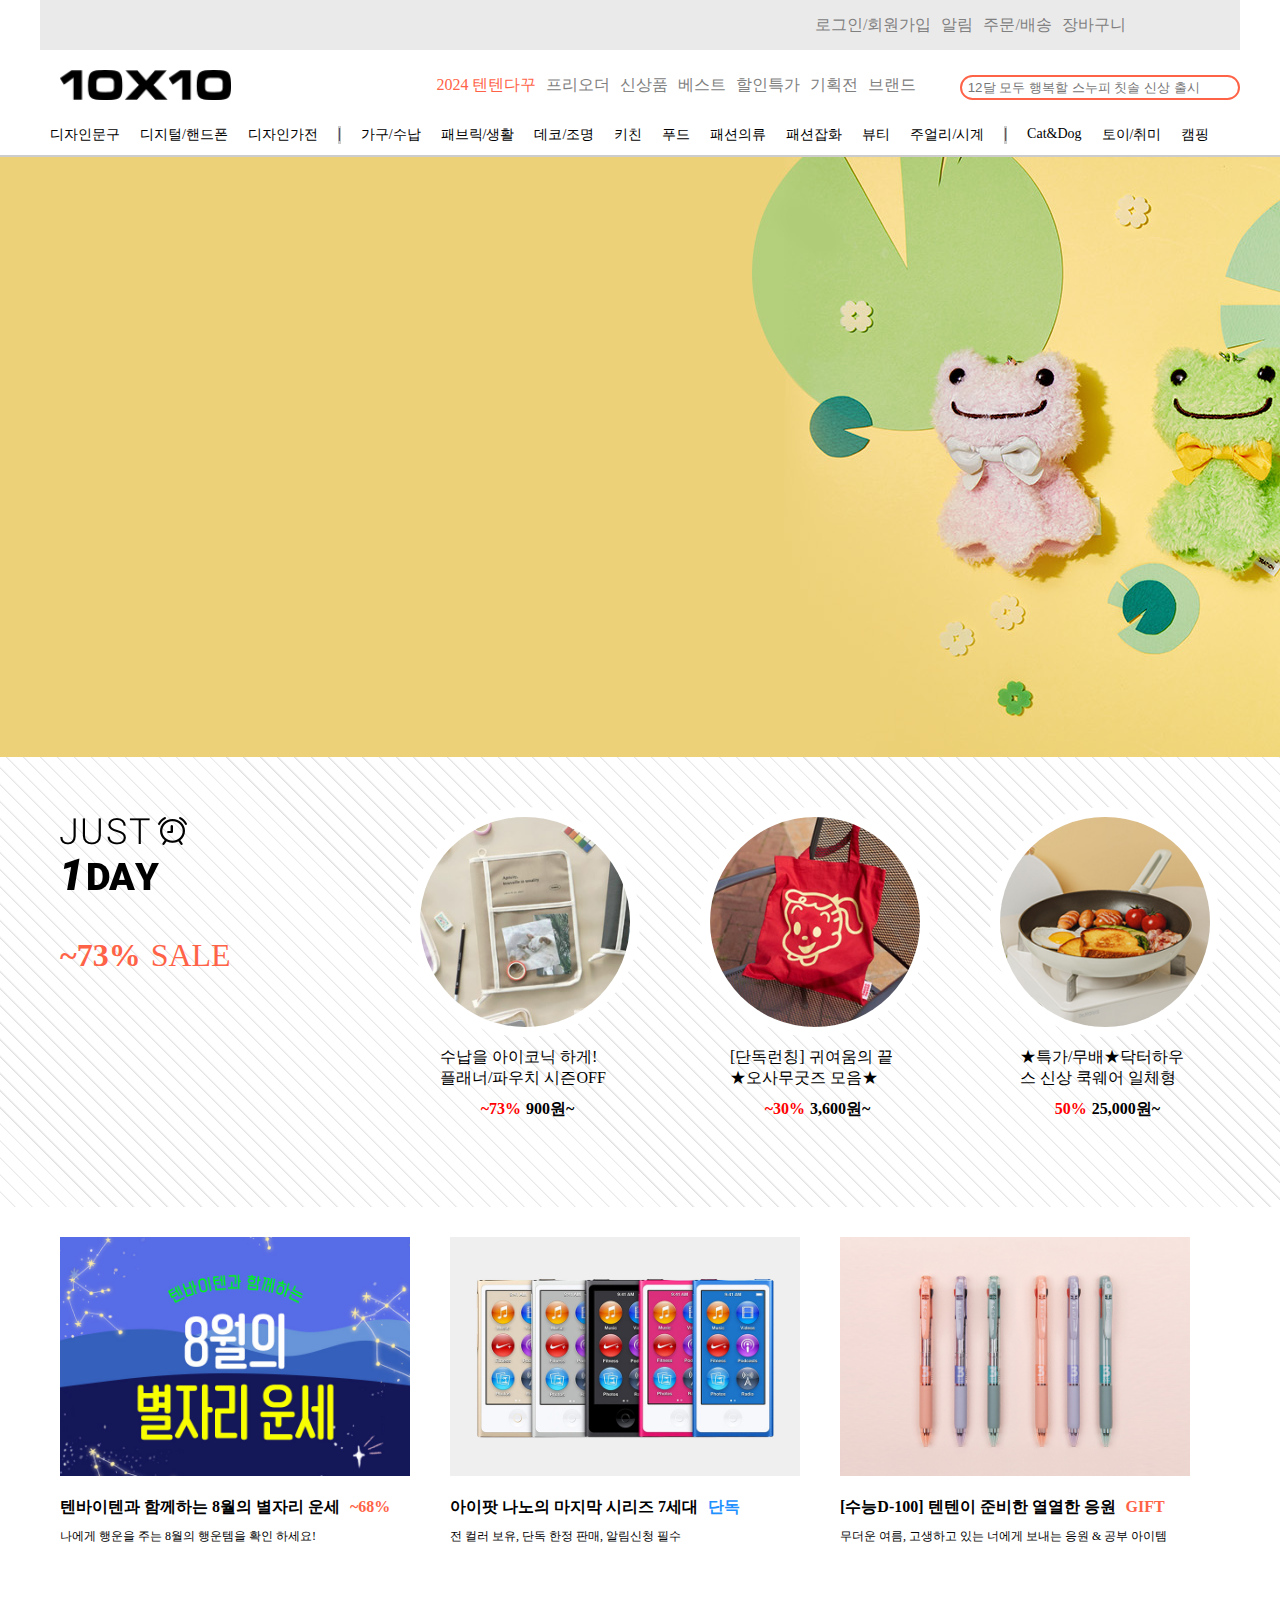
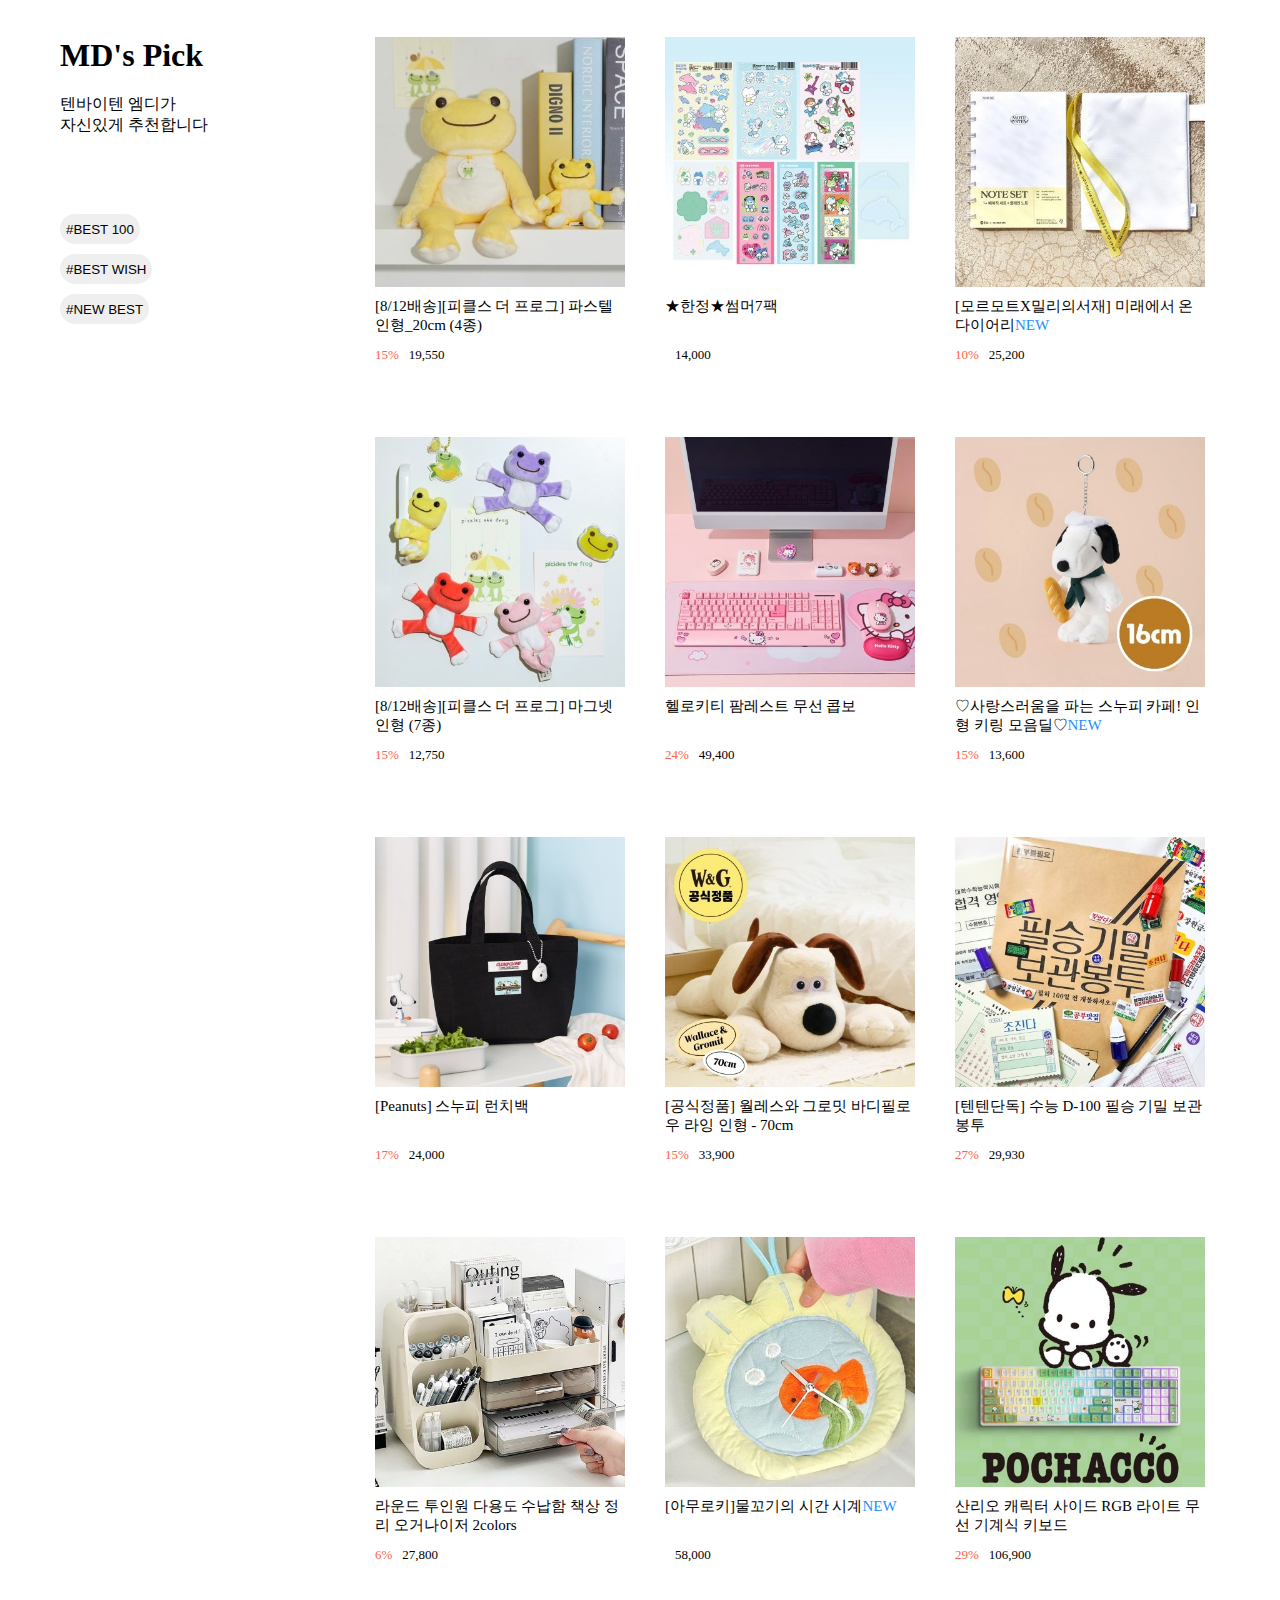
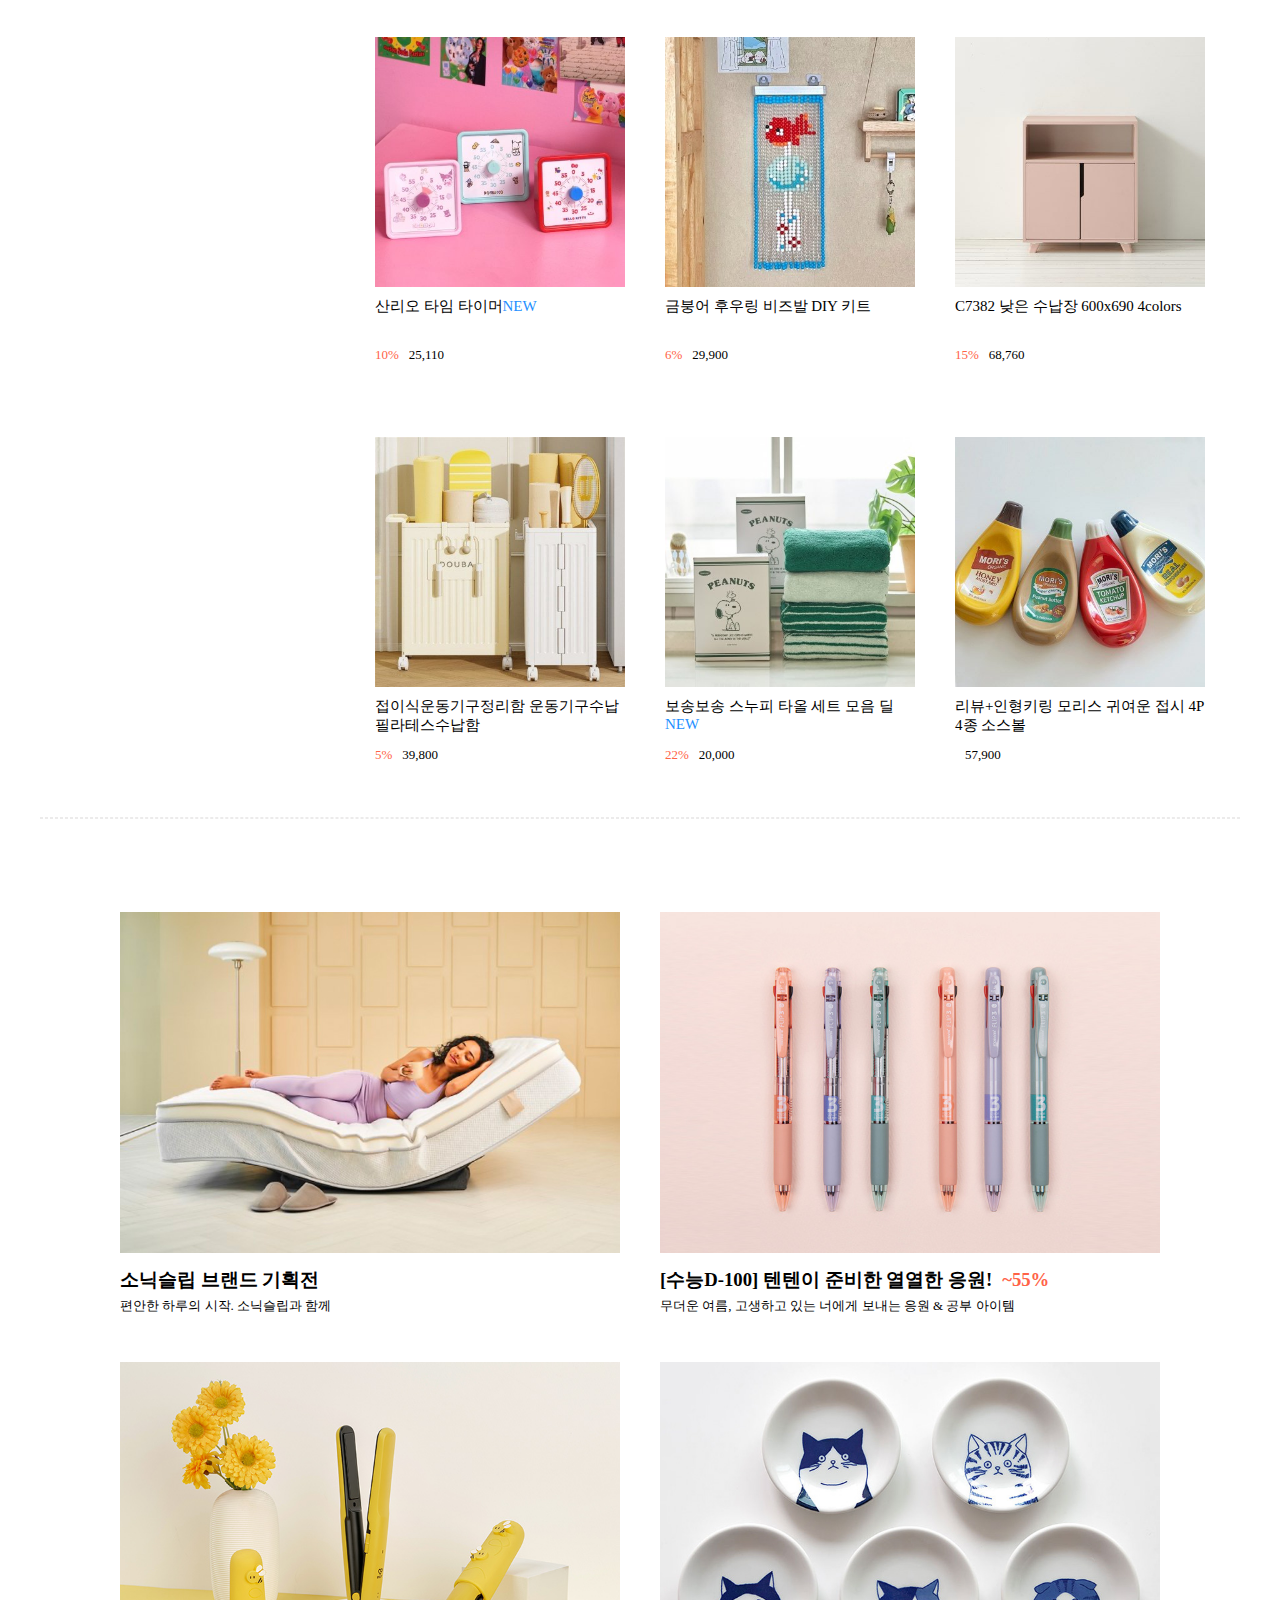
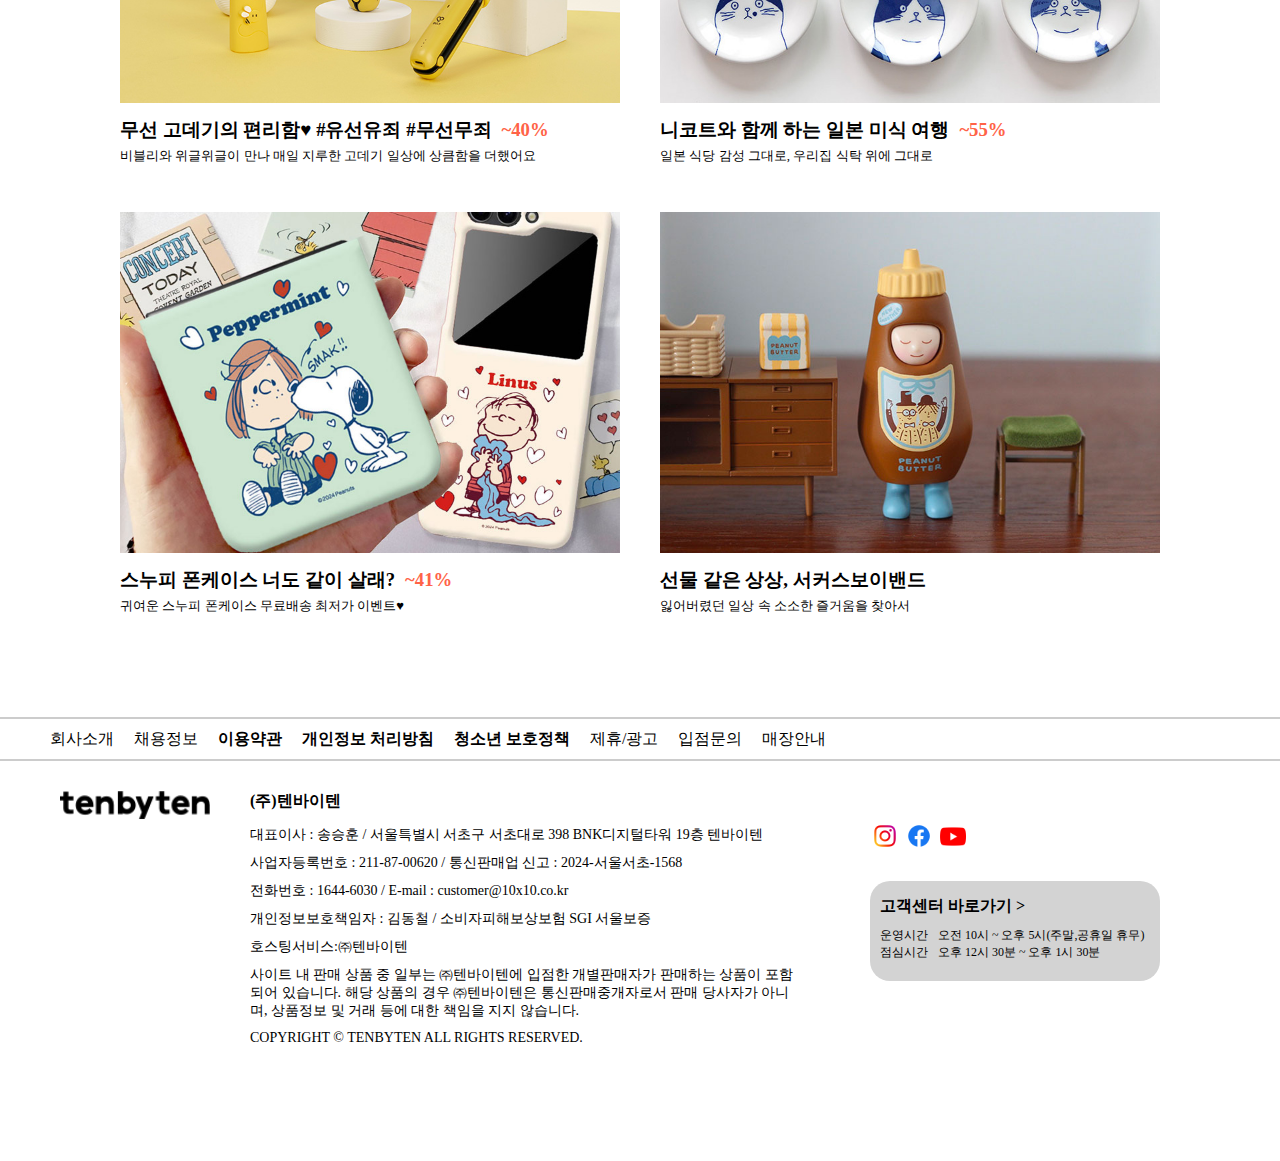
<file: index.html>
<!DOCTYPE html>
<html lang="en">
<head>
    <meta charset="UTF-8">
    <meta name="viewport" content="width=device-width, initial-scale=1.0">
    <title>Document</title>
    <link rel="stylesheet" href="css/common.css"> 
    <link rel="stylesheet" href="css/main.css"> 
    <style>
        



    </style>

</head>

<body>
    <!-- 최상단 -->
    <div id="headerTop">
        <div class="headUser">
            <ul>
                <li class ="userSelect">로그인/회원가입</li>
                <li class ="userSelect">알림</li>
                <li class ="userSelect">주문/배송</li>
                <li class ="userSelect">장바구니</li>
            </ul>
        </div>
    </div>

    <!-- 헤더 -->
    <header>
        <div id="header_logo"><img src="img\header_logo.png"></div>
        <div id="header_cate"> 
            <ul>
                <li><a href="#">2024 텐텐다꾸</a></li>
                <li><a href="#">프리오더</a></li>
                <li><a href="#">신상품</a></li>
                <li><a href="#">베스트</a></li>
                <li><a href="#">할인특가</a></li>
                <li><a href="#">기획전</a></li>
                <li><a href="#">브랜드</a></li>
            </ul>
        </div>
        <div id="header_search">
            <input type="text" id="search" name="search" placeholder=" 12달 모두 행복할 스누피 칫솔 신상 출시">
        </div>
    </header>

    <!-- 카테고리 네비게이션 -->
    <nav>
        <ul>
            <li><a href="#">디자인문구</a></li>
            <li><a href="#">디지털/핸드폰</a></li>
            <li class="line"><a href="#">디자인가전</a></li>
            <li><a href="#">가구/수납</a></li>
            <li><a href="#">패브릭/생활</a></li>
            <li><a href="#">데코/조명</a></li>
            <li><a href="#">키친</a></li>
            <li><a href="#">푸드</a></li>
            <li><a href="#">패션의류</a></li>
            <li><a href="#">패션잡화</a></li>
            <li><a href="#">뷰티</a></li>
            <li  class="line"><a href="#">주얼리/시계</a></li>
            <li><a href="#">Cat&Dog</a></li>
            <li><a href="#">토이/취미</a></li>
            <li><a href="#">캠핑</a></li>
        </ul>
    </nav>
    
    <hr class="gray_hr">


    <!-- 슬라이더 배너 -->

    <div id="mainSlider">
        <img src="img\main_rolling_benner\mainRolling_1.jpg" alt="main_benner">
    </div>

    <!-- 할인 상품 -->
    <div id="justOneDay">
        <div id="justOneDay_container">
            <div class="justOneDay_text">
                <div class="justOneDay_logo">
                    <img src="img\just1day\tit_just_1day_v2.png" alt="just1day">
                </div>
                <div id="justOneDay_discount">
                    <h1>~73%</h1><span>SALE</span>
                </div>
            </div>
            <a href="#">
                <div class="justOneDay_item">
                    <div class="justOneDay_item_img">
                        <img src="img\just1day\just1day.jfif" alt="just1day_item">
                    </div>
                    <div class="justOneDay_item_title">
                        <p>수납을 아이코닉 하게!
                            플래너/파우치 시즌OFF</p>
                    </div>
                    <div class="justOneDay_item_price">
                        <span><b>~73%</b></span><span><b>900원~</b></span>
                    </div>            
                </div>
            </a>

            
            <a href="#">
                <div class="justOneDay_item">
                    <div class="justOneDay_item_img">
                        <img src="img\just1day\just1day2.jfif" alt="just1day_item">
                    </div>
                    <div class="justOneDay_item_title">
                        <p>[단독런칭] 귀여움의 끝
                            ★오사무굿즈 모음★</p>
                    </div>
                    <div class="justOneDay_item_price">
                        <span><b>~30%</b></span><span><b>3,600원~</b></span>
                    </div>            
                </div>
            </a>


            <a href="#">
                <div class="justOneDay_item">
                    <div class="justOneDay_item_img">
                        <img src="img\just1day\just1day3.jfif" alt="just1day_item">
                    </div>
                    <div class="justOneDay_item_title">
                        <p>★특가/무배★닥터하우스
                            신상 쿡웨어 일체형</p>
                    </div>
                    <div class="justOneDay_item_price">
                        <span><b>50%</b></span><span><b>25,000원~</b></span>
                    </div>            
                </div>
            </a>

        </div>
    </div>


    <!-- 이벤트 배너 -->
    <div id="event">
        <a href="#">
            <div class="event_benner">
                <div><img src="img\bener\event_benner1.jfif" alt="event_img"></div>
                <p class="event_title"><b>텐바이텐과 함께하는 8월의 별자리 운세</b></p><span class="dis"><b>~68%</b></span>
                <p class="event_txt">나에게 행운을 주는 8월의 행운템을 확인 하세요!</p>
            </div>
        </a>
        <a href="#">
            <div class="event_benner">
                <div><img src="img\bener\event_benner2.jfif" alt="event_img"></div>
                <p class="event_title"><b>아이팟 나노의 마지막 시리즈 7세대</b></p><span class="other"><b>단독</b></span>
                <p class="event_txt">전 컬러 보유, 단독 한정 판매, 알림신청 필수</p>
            </div>
        </a>
        <a href="#">
            <div class="event_benner">
                <div><img src="img\bener\event_benner3.jfif" alt="event_img"></div>
                <p class="event_title"><b>[수능D-100] 텐텐이 준비한 열열한 응원</b></p><span class="dis"><b>GIFT</b></span>
                <p class="event_txt">무더운 여름, 고생하고 있는 너에게 보내는 응원 & 공부 아이템</p>
            </div>
        </a>
    </div>


    <!--MD추천상품-->

    <div id="MDPick">
        <div id="md_1">
            <!--좌측공간-->
            <h1>MD's Pick</h1>
            <p>텐바이텐 엠디가<br>자신있게 추천합니다</p>
            <div id="btns">
                <button type="button">#BEST 100</button>
                <button type="button">#BEST WISH</button>
                <button type="button">#NEW BEST</button>
            </div>
        </div>
        <div id="md_2">
            <!--우측 상품정렬공간-->
            <a href="sub.html">
                <div class="md_item">
                    <div class="md_item_img"><img src="img\mdpick\mdpick1.jfif" alt="md_pick"></div>
                    <p class="md_item_title">[8/12배송][피클스 더 프로그] 파스텔 인형_20cm (4종)<span></span></p>
                    <p class="md_item_price"><span>15%</span>19,550</p>
                </div>
            </a>
            <a href="#">
                <div class="md_item">
                    <div class="md_item_img"><img src="img\mdpick\mdpick2.jfif" alt="md_pick"></div>
                    <p class="md_item_title">★한정★썸머7팩<span></span></p>
                    <p class="md_item_price"><span></span>14,000</p>
                </div>
            </a>
            <a href="#">
                <div class="md_item">
                    <div class="md_item_img"><img src="img\mdpick\mdpick3.jfif" alt="md_pick"></div>
                    <p class="md_item_title">[모르모트X밀리의서재] 미래에서 온 다이어리<span>NEW</span></p>
                    <p class="md_item_price"><span>10%</span>25,200</p>
                </div>
            </a>
            <a href="#">
                <div class="md_item">
                    <div class="md_item_img"><img src="img\mdpick\mdpick4.jfif" alt="md_pick"></div>
                    <p class="md_item_title">[8/12배송][피클스 더 프로그] 마그넷 인형 (7종)<span></span></p>
                    <p class="md_item_price"><span>15%</span>12,750</p>
                </div>
            </a>
            <a href="#">
                <div class="md_item">
                    <div class="md_item_img"><img src="img\mdpick\mdpick5.jfif" alt="md_pick"></div>
                    <p class="md_item_title">헬로키티 팜레스트 무선 콥보<span></span></p>
                    <p class="md_item_price"><span>24%</span>49,400</p>
                </div>
            </a>
            <a href="#">
                <div class="md_item">
                    <div class="md_item_img"><img src="img\mdpick\mdpick6.jfif" alt="md_pick"></div>
                    <p class="md_item_title">♡사랑스러움을 파는 스누피 카페! 인형 키링 모음딜♡<span>NEW</span></p>
                    <p class="md_item_price"><span>15%</span>13,600</p>
                </div>
            </a>
            <a href="#">
                <div class="md_item">
                    <div class="md_item_img"><img src="img\mdpick\mdpick7.jfif" alt="md_pick"></div>
                    <p class="md_item_title">[Peanuts] 스누피 런치백<span></span></p>
                    <p class="md_item_price"><span>17%</span>24,000</p>
                </div>
            </a>
            <a href="#">
                <div class="md_item">
                    <div class="md_item_img"><img src="img\mdpick\mdpick8.jfif" alt="md_pick"></div>
                    <p class="md_item_title">[공식정품] 월레스와 그로밋 바디필로우 라잉 인형 - 70cm<span></span></p>
                    <p class="md_item_price"><span>15%</span>33,900</p>
                </div>
            </a>
            <a href="#">
                <div class="md_item">
                    <div class="md_item_img"><img src="img\mdpick\mdpick9.jfif" alt="md_pick"></div>
                    <p class="md_item_title">[텐텐단독] 수능 D-100 필승 기밀 보관 봉투<span></span></p>
                    <p class="md_item_price"><span>27%</span>29,930</p>
                </div>
            </a>
            <a href="#">
                <div class="md_item">
                    <div class="md_item_img"><img src="img\mdpick\mdpick10.jfif" alt="md_pick"></div>
                    <p class="md_item_title">라운드 투인원 다용도 수납함 책상 정리 오거나이저 2colors<span></span></p>
                    <p class="md_item_price"><span>6%</span>27,800</p>
                </div>
            </a>

            <a href="#">
                <div class="md_item">
                    <div class="md_item_img"><img src="img\mdpick\mdpick11.jfif" alt="md_pick"></div>
                    <p class="md_item_title">[아무로키]물꼬기의 시간 시계<span>NEW</span></p>
                    <p class="md_item_price"><span></span>58,000</p>
                </div>
            </a>
            <a href="#">
                <div class="md_item">
                    <div class="md_item_img"><img src="img\mdpick\mdpick12.jfif" alt="md_pick"></div>
                    <p class="md_item_title">산리오 캐릭터 사이드 RGB 라이트 무선 기계식 키보드<span></span></p>
                    <p class="md_item_price"><span>29%</span>106,900</p>
                </div>
            </a>
            <a href="#">
                <div class="md_item">
                    <div class="md_item_img"><img src="img\mdpick\mdpick13.jfif" alt="md_pick"></div>
                    <p class="md_item_title">산리오 타임 타이머<span>NEW</span></p>
                    <p class="md_item_price"><span>10%</span>25,110</p>
                </div>
            </a>
            <a href="#">
                <div class="md_item">
                    <div class="md_item_img"><img src="img\mdpick\mdpick14.jfif" alt="md_pick"></div>
                    <p class="md_item_title">금붕어 후우링 비즈발 DIY 키트<span></span></p>
                    <p class="md_item_price"><span>6%</span>29,900</p>
                </div>
            </a>
            <a href="#">
                <div class="md_item">
                    <div class="md_item_img"><img src="img\mdpick\mdpick15.jfif" alt="md_pick"></div>
                    <p class="md_item_title">C7382 낮은 수납장 600x690 4colors<span></span></p>
                    <p class="md_item_price"><span>15%</span>68,760</p>
                </div>
            </a>
            <a href="#">
                <div class="md_item">
                    <div class="md_item_img"><img src="img\mdpick\mdpick16.jfif" alt="md_pick"></div>
                    <p class="md_item_title">접이식운동기구정리함 운동기구수납 필라테스수납함<span></span></p>
                    <p class="md_item_price"><span>5%</span>39,800</p>
                </div>
            </a>
            <a href="#">
                <div class="md_item">
                    <div class="md_item_img"><img src="img\mdpick\mdpick17.jfif" alt="md_pick"></div>
                    <p class="md_item_title">보송보송 스누피 타올 세트 모음 딜<span>NEW</span></p>
                    <p class="md_item_price"><span>22%</span>20,000</p>
                </div>
            </a>
            <a href="#">
                <div class="md_item">
                    <div class="md_item_img"><img src="img\mdpick\mdpick18.jfif" alt="md_pick"></div>
                    <p class="md_item_title">리뷰+인형키링 모리스 귀여운 접시 4P 4종 소스볼<span></span></p>
                    <p class="md_item_price"><span></span>57,900</p>
                </div>
            </a>

        </div>
    </div>

    <div class="hr"><hr></div>
    
    <!-- card -->
    <div id="list_card">
        
        <a href="#">
            <div class="card">
                <div class="card_img">
                    <img src="img\card\card_list_1.jfif" alt="card_list_img">
                </div>
                <h3>소닉슬립 브랜드 기획전<span></span></h3>
                <p>편안한 하루의 시작. 소닉슬립과 함께</p>
            </div>
        </a>
        <a href="#">
            <div class="card">
                <div class="card_img">
                    <img src="img\card\card_list_2.jfif" alt="card_list_img">
                </div>
                <h3>[수능D-100] 텐텐이 준비한 열열한 응원!<span>~55%</span></h3>
                <p>무더운 여름, 고생하고 있는 너에게 보내는 응원 & 공부 아이템</p>
            </div>
        </a>
        <a href="#">
            <div class="card">
                <div class="card_img">
                    <img src="img\card\card_list_3.jfif" alt="card_list_img">
                </div>
                <h3>무선 고데기의 편리함♥ #유선유죄 #무선무죄<span>~40%</span></h3>
                <p>비블리와 위글위글이 만나 매일 지루한 고데기 일상에 상큼함을 더했어요</p>
            </div>
        </a>
        <a href="#">
            <div class="card">
                <div class="card_img">
                    <img src="img\card\card_list_4.jfif" alt="card_list_img">
                </div>
                <h3>니코트와 함께 하는 일본 미식 여행<span>~55%</span></h3>
                <p>일본 식당 감성 그대로, 우리집 식탁 위에 그대로</p>
            </div>
        </a>
        <a href="#">
            <div class="card">
                <div class="card_img">
                    <img src="img\card\card_list_5.jfif" alt="card_list_img">
                </div>
                <h3>스누피 폰케이스 너도 같이 살래?<span>~41%</span></h3>
                <p>귀여운 스누피 폰케이스 무료배송 최저가 이벤트♥</p>
            </div>
        </a>
        <a href="#">
            <div class="card">
                <div class="card_img">
                    <img src="img\card\card_list_6.jfif" alt="card_list_img">
                </div>
                <h3>선물 같은 상상, 서커스보이밴드<span></span></h3>
                <p>잃어버렸던 일상 속 소소한 즐거움을 찾아서</p>
            </div>
        </a>


    </div>
















    
    <div id=""></div>
    <div id=""></div>
    <div id=""></div>











    <footer>
        <hr class="gray_hr">
        <ul id="footer_head">
            <li><a href="#">회사소개</a></li>
            <li><a href="#">채용정보</a></li>
            <li><b><a href="#">이용약관</a></b></li>
            <li><b><a href="#">개인정보 처리방침</a></b></li>
            <li><b><a href="#">청소년 보호정책</a></b></li>
            <li><a href="#">제휴/광고</a></li>
            <li><a href="#">입점문의</a></li>
            <li><a href="#">매장안내</a></li>
        </ul>
        <hr class="gray_hr">
        <div id="footer_div">
            <div id="footer_1">
                <img src="img/footer_logo.png" alt="footer_logo">
            </div>
            <div id="footer_2">
                <h4>(주)텐바이텐</h4>
                <p>대표이사 : 송승훈 / 서울특별시 서초구 서초대로 398 BNK디지털타워 19층 텐바이텐</p>
                <p>사업자등록번호 : 211-87-00620 / 통신판매업 신고 : 2024-서울서초-1568</p>
                <p>전화번호 : 1644-6030 / E-mail : customer@10x10.co.kr</p>
                <p>개인정보보호책임자 : 김동철 / 소비자피해보상보험 SGI 서울보증 </p>
                <p>호스팅서비스:㈜텐바이텐</p>
                <p>사이트 내 판매 상품 중 일부는 ㈜텐바이텐에 입점한 개별판매자가 판매하는 상품이 포함되어 있습니다. 해당 상품의 경우
                    ㈜텐바이텐은 통신판매중개자로서 판매 당사자가 아니며, 상품정보 및 거래 등에 대한 책임을 지지 않습니다.</p>
                <p>COPYRIGHT © TENBYTEN ALL RIGHTS RESERVED.</p>
            </div>
            <div id="footer_3">
                <div id="footer_icon">
                    <img src="img\icon\icon_sns_instagram.png.crdownload" alt="sns">
                    <img src="img\icon\icon_sns_facebook.png.crdownload" alt="sns">
                    <img src="img\icon\icon_sns_you.png.crdownload" alt="sns">
                </div>
                <a href="#">
                    <div id="footer_cscenter">
                        <h4>고객센터 바로가기 ></h4>
                        <p><span>운영시간</span>오전 10시 ~ 오후 5시(주말,공휴일 휴무)</p>
                        <p><span>점심시간</span>오후 12시 30분 ~ 오후 1시 30분</p>                
                    </div>
                </a>
            </div>

        </div>


    </footer>












</body>
</html>
</file>
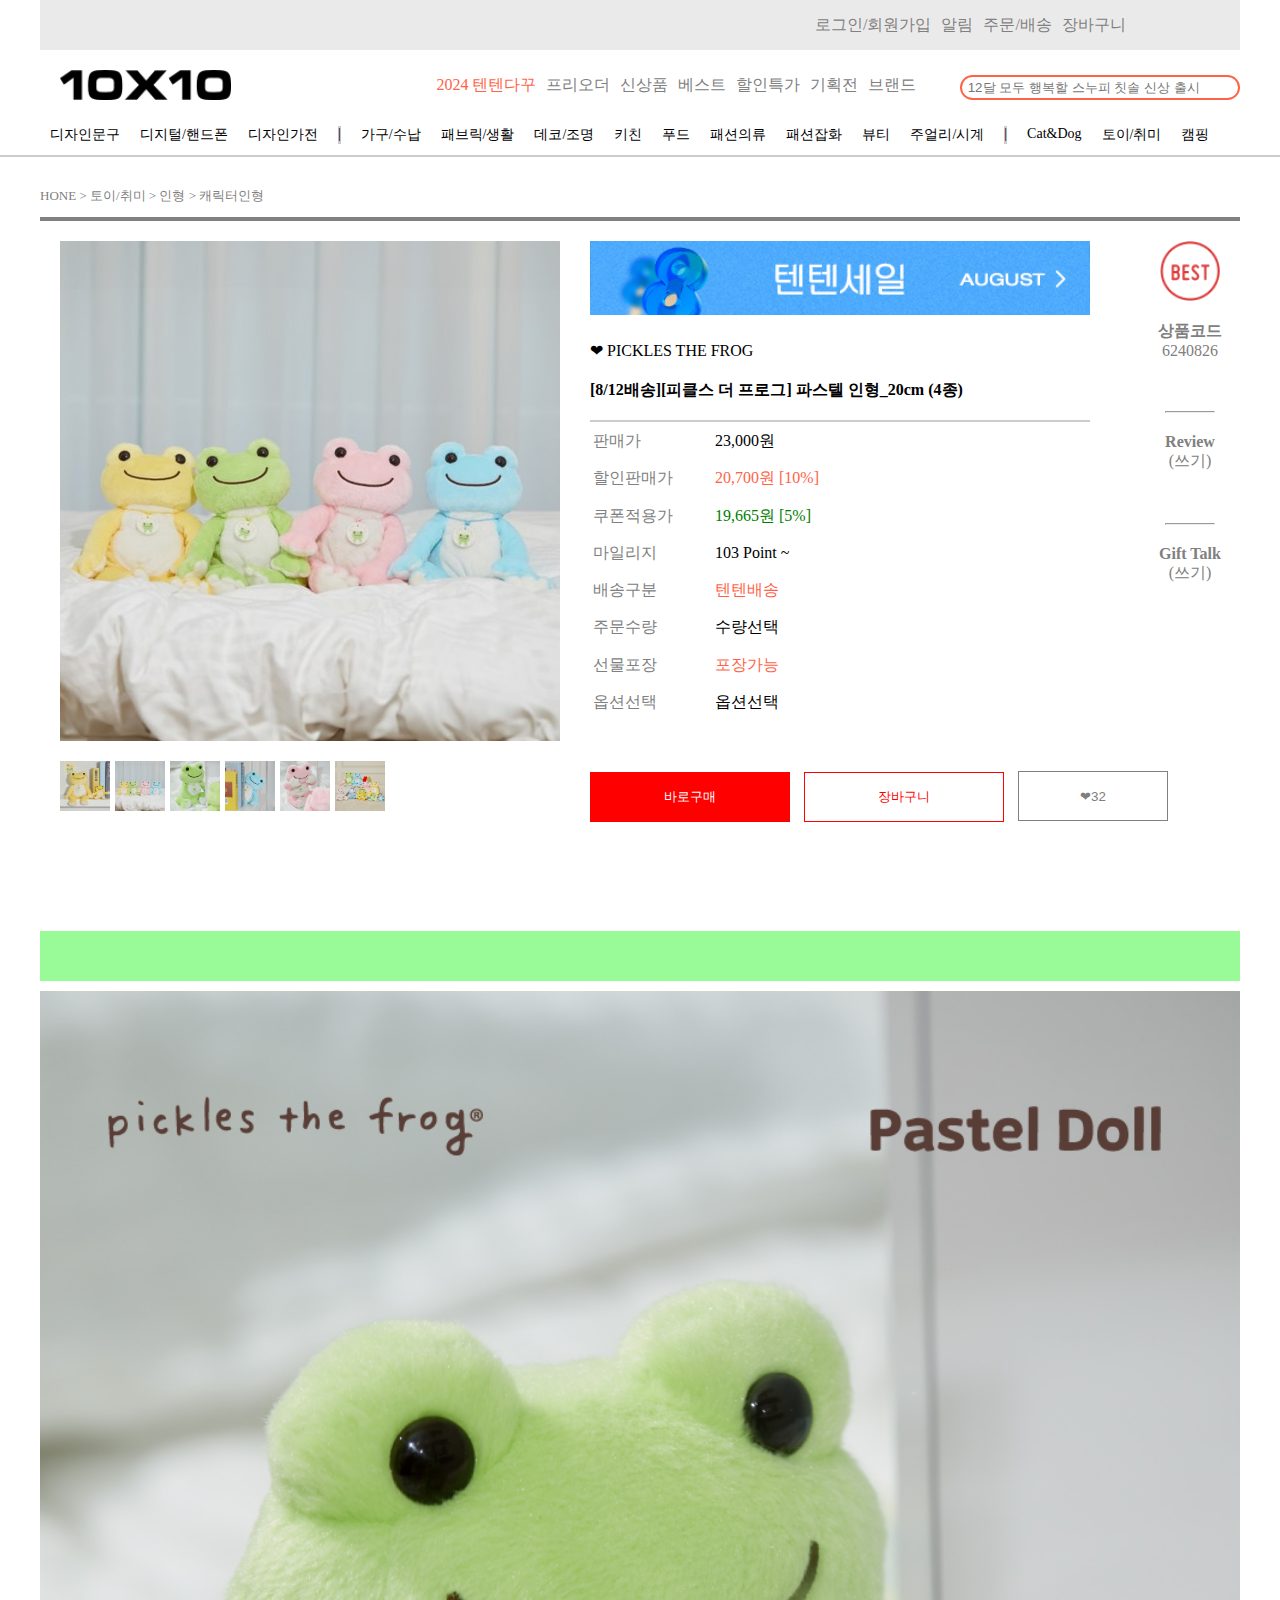
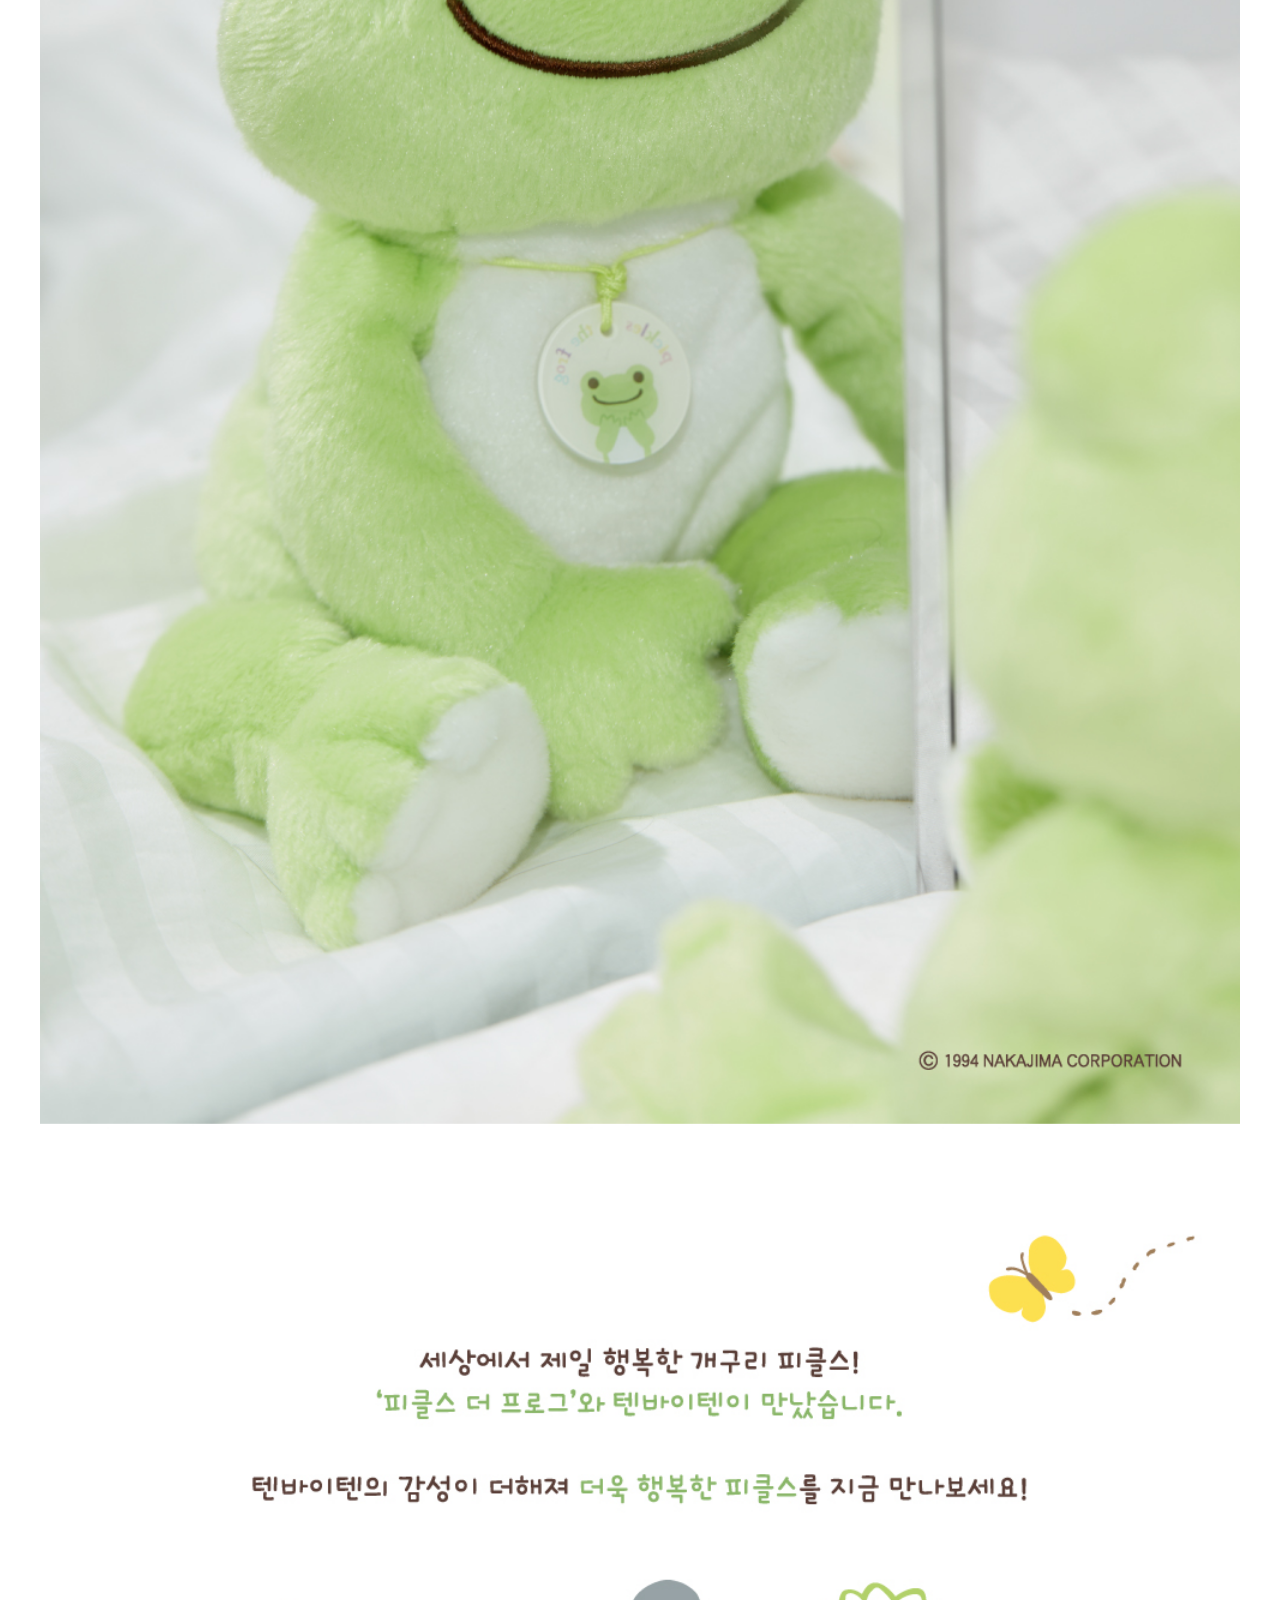
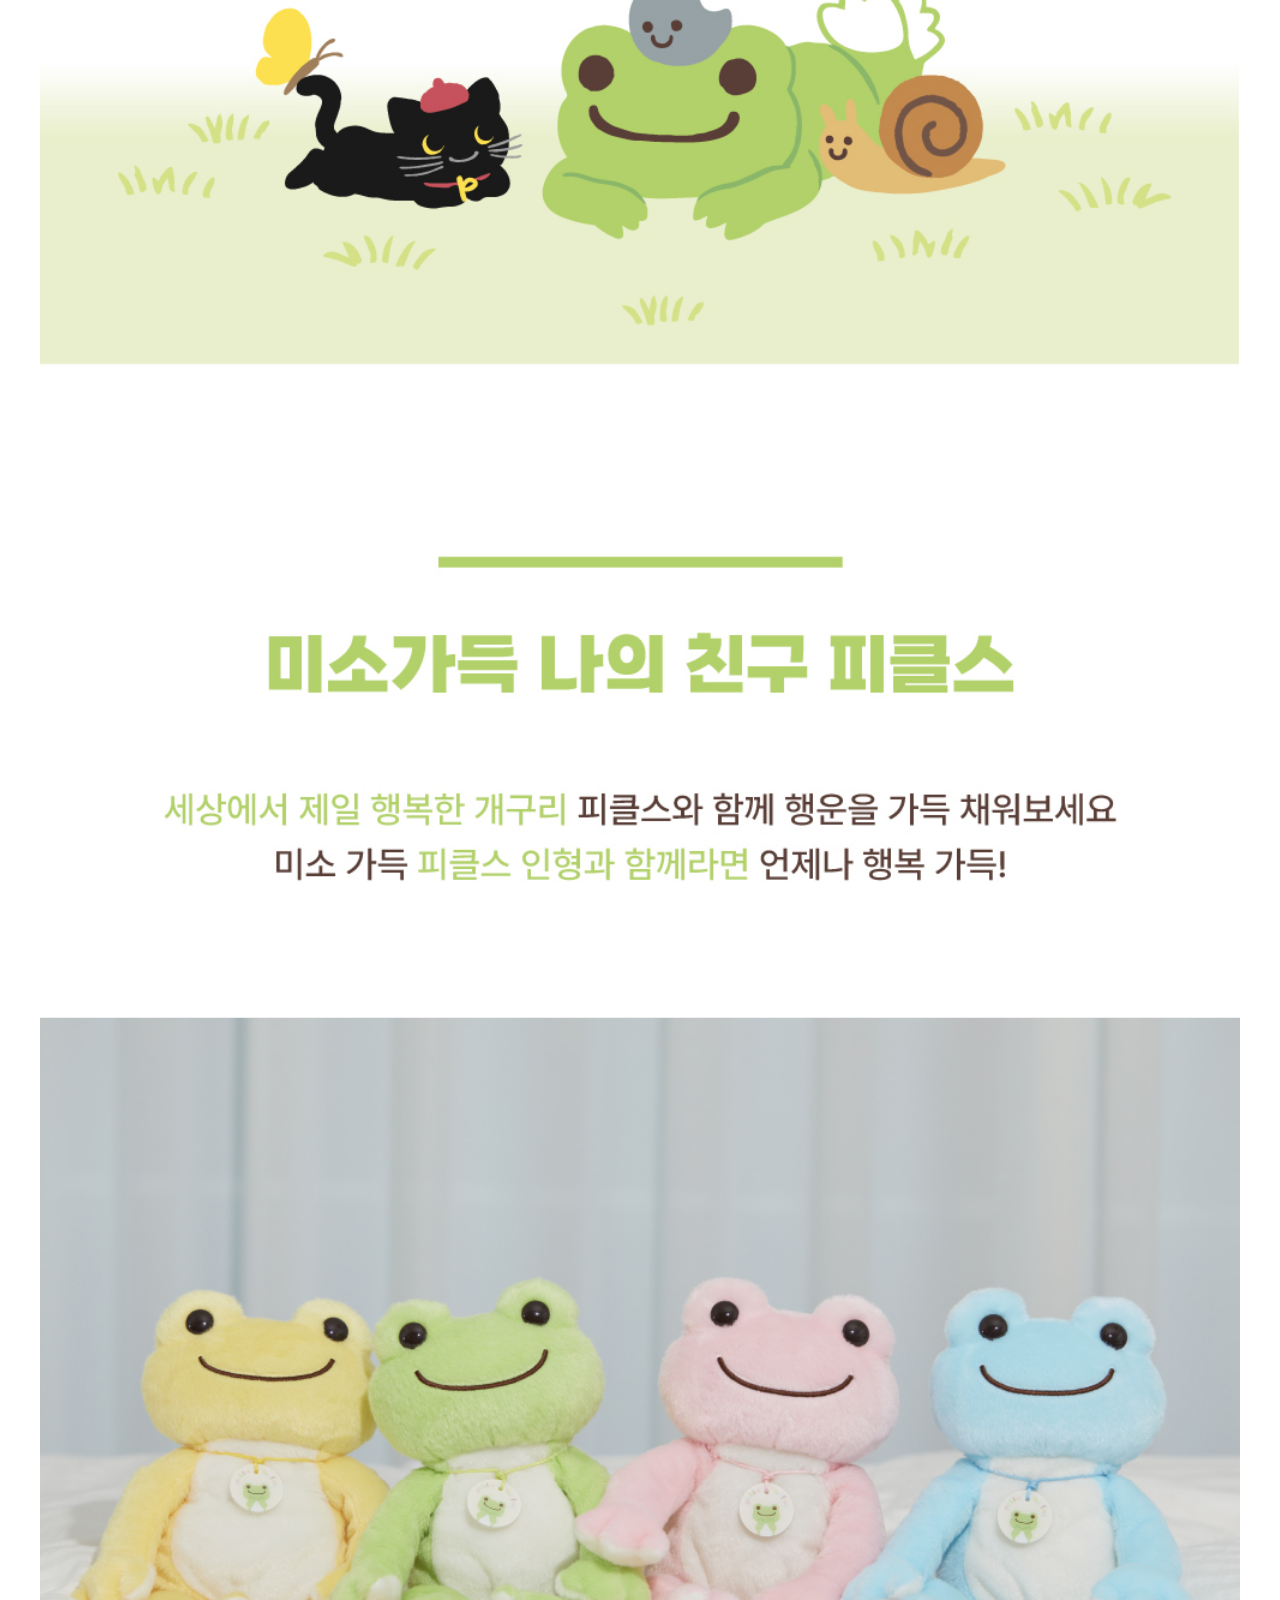
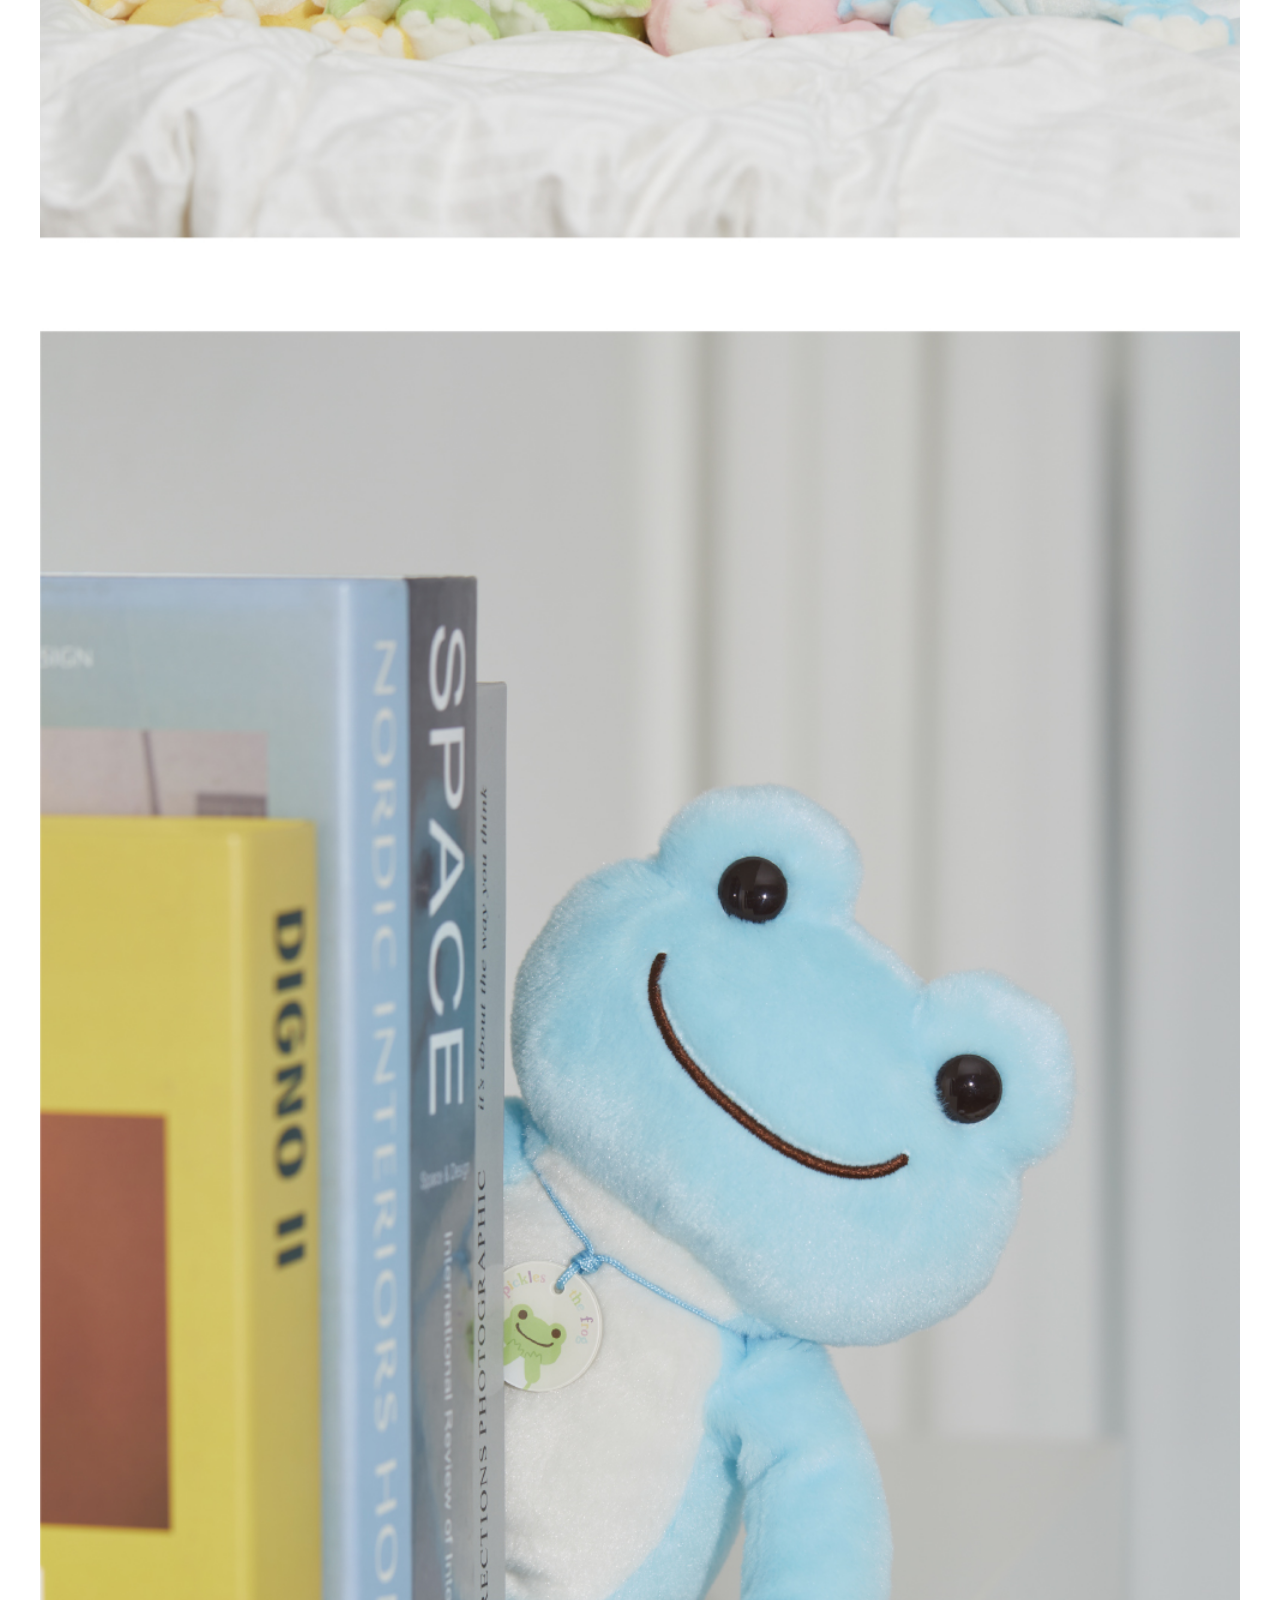
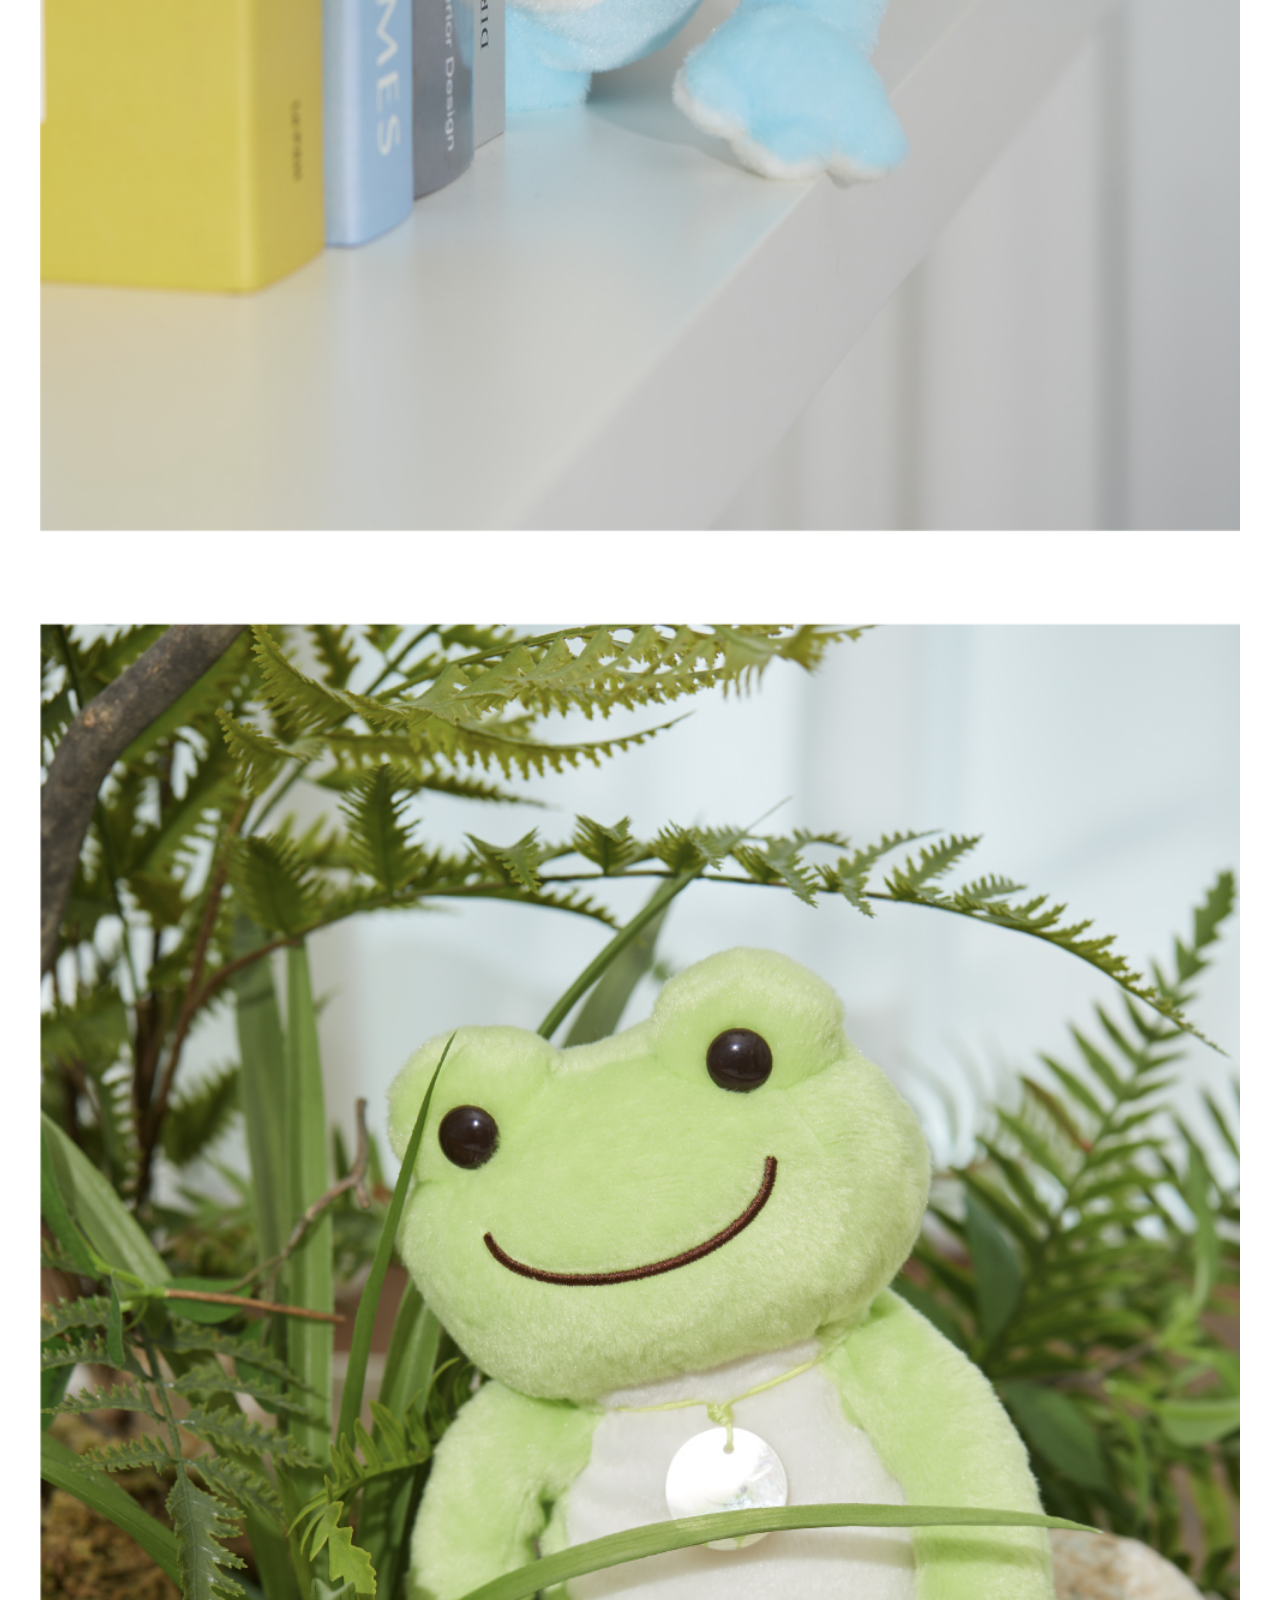
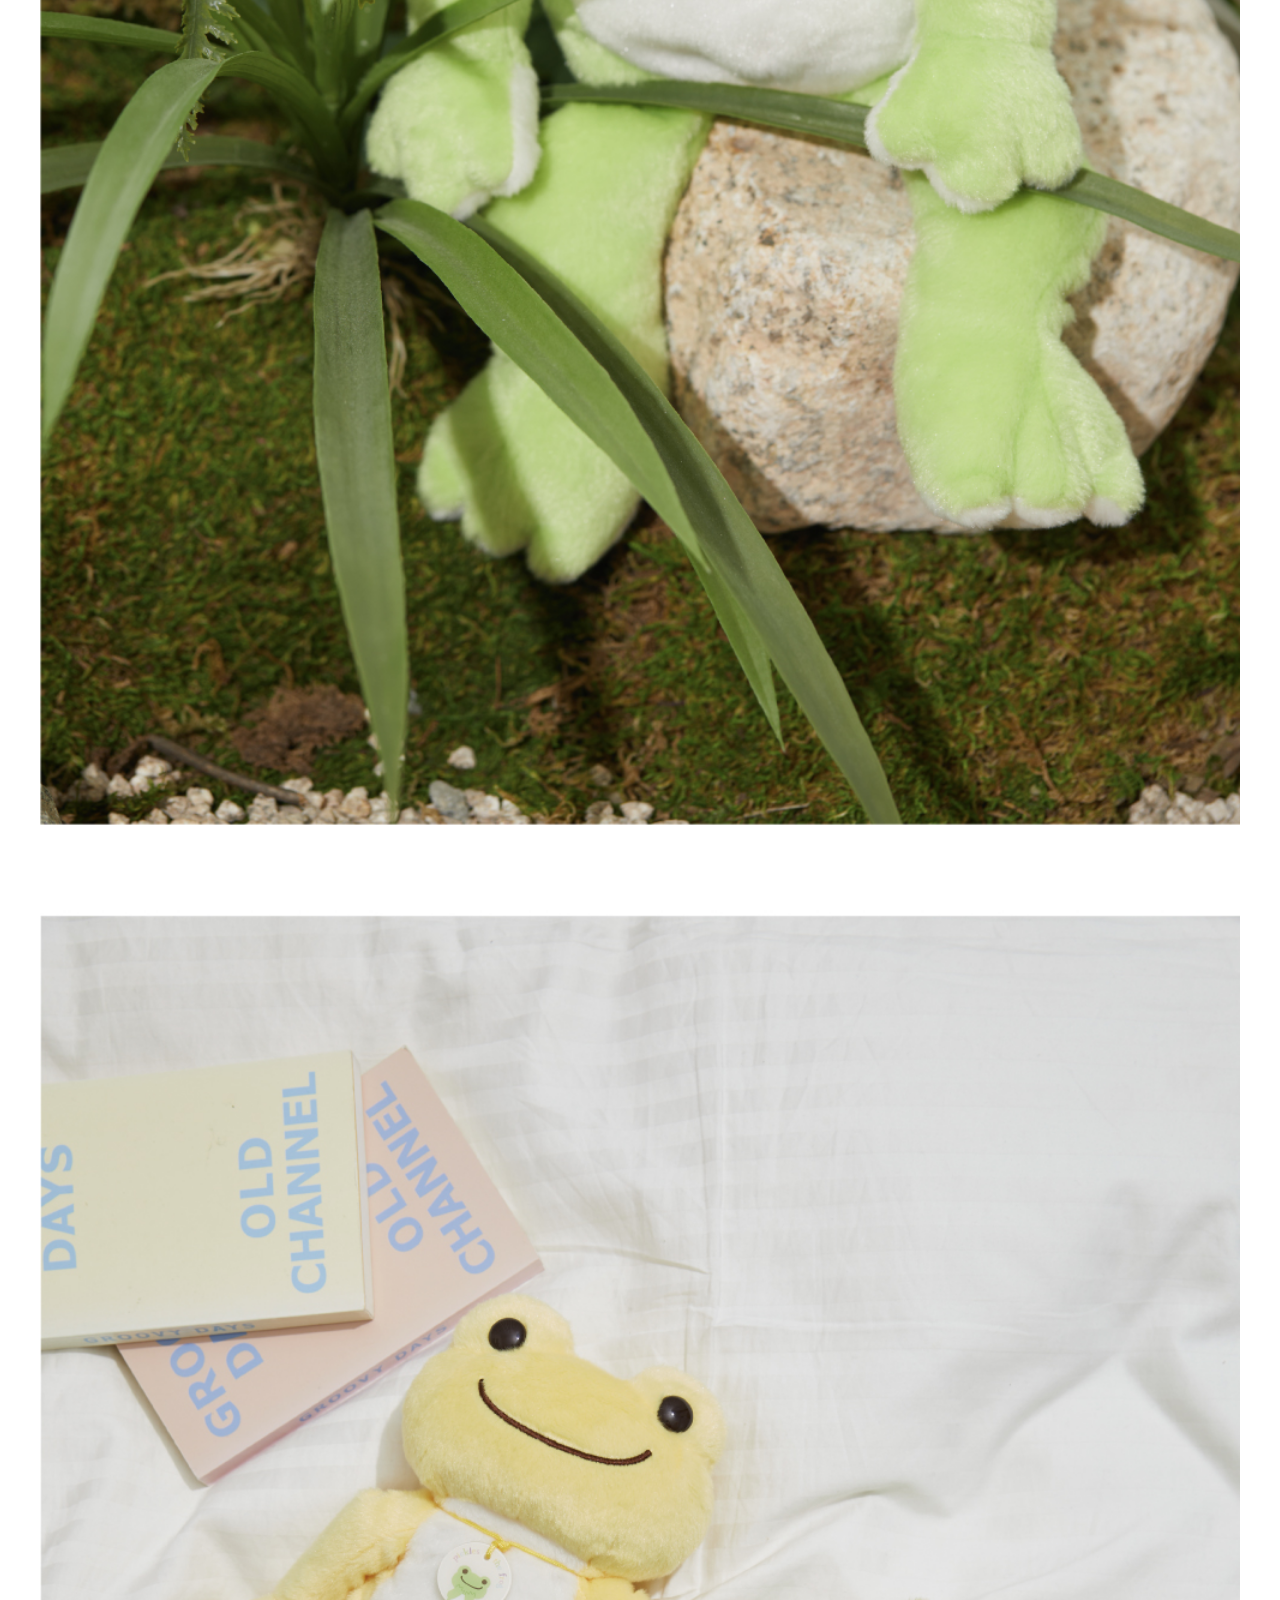
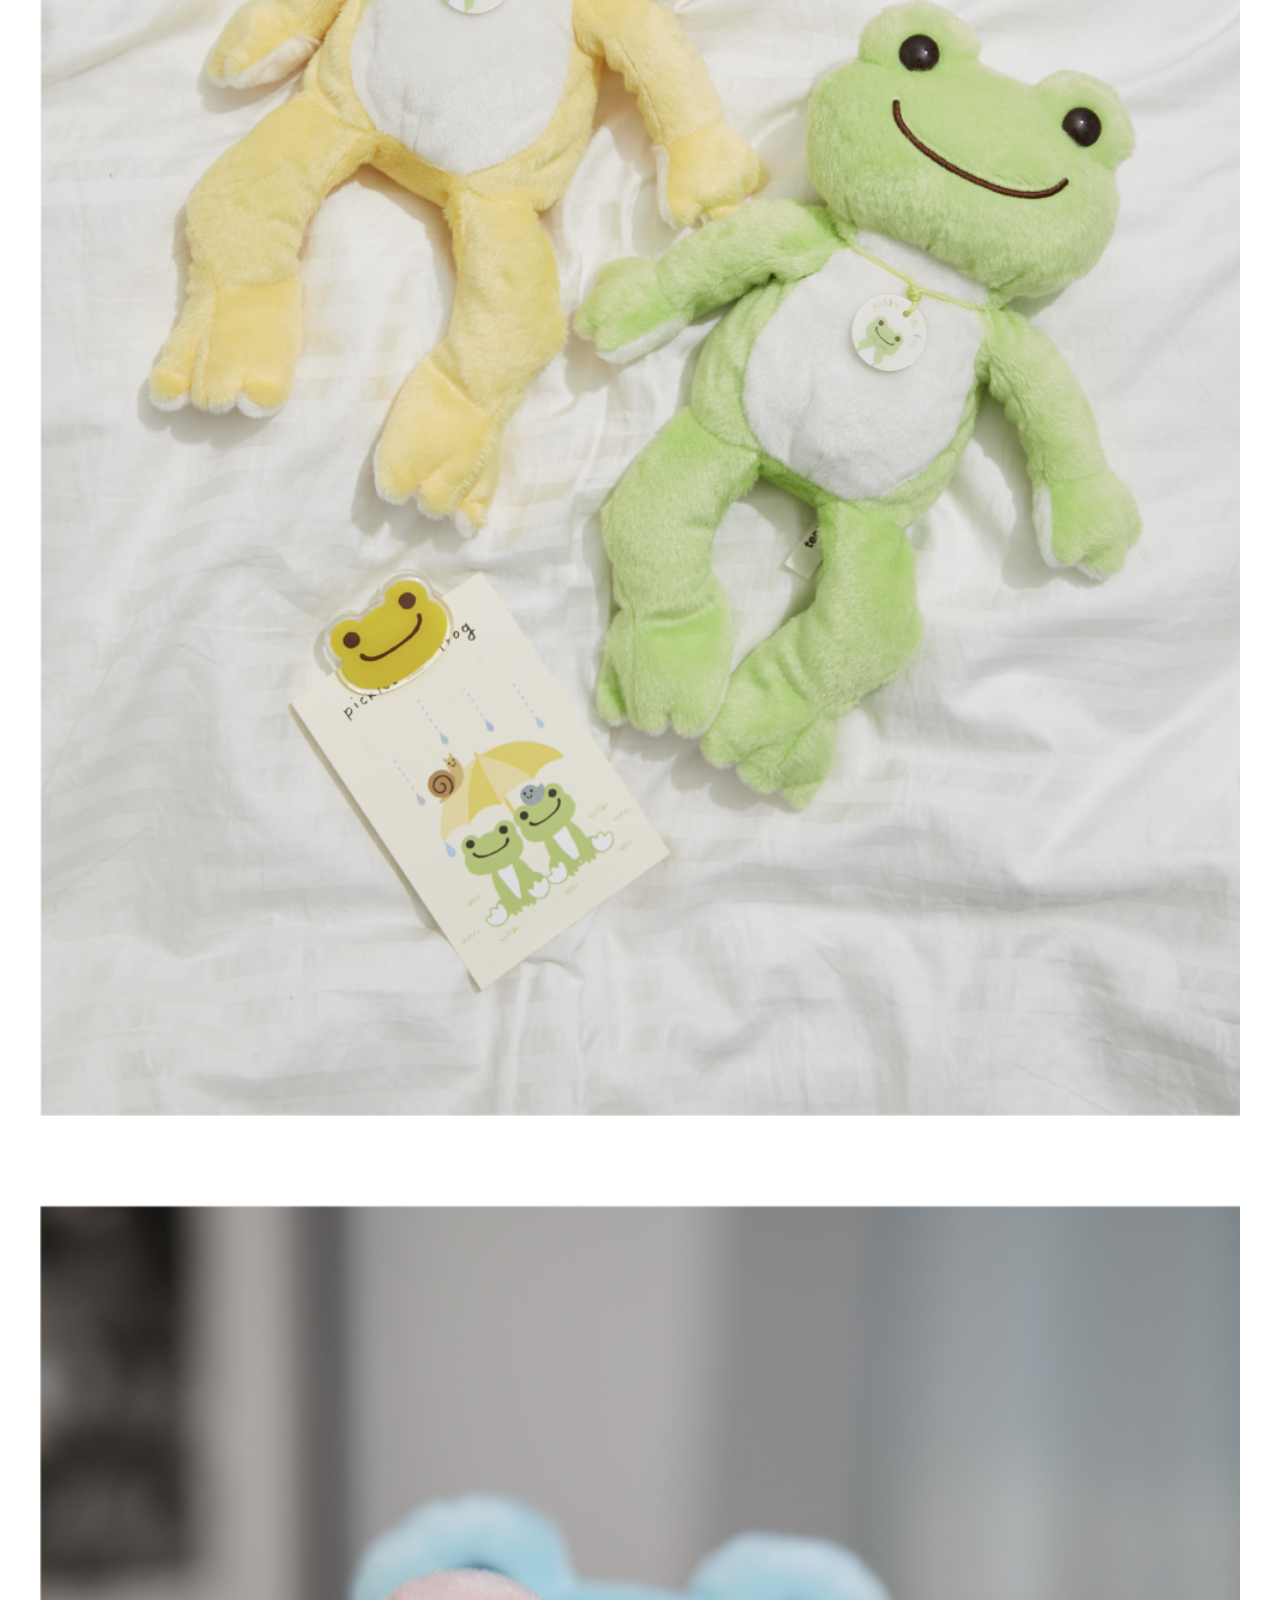
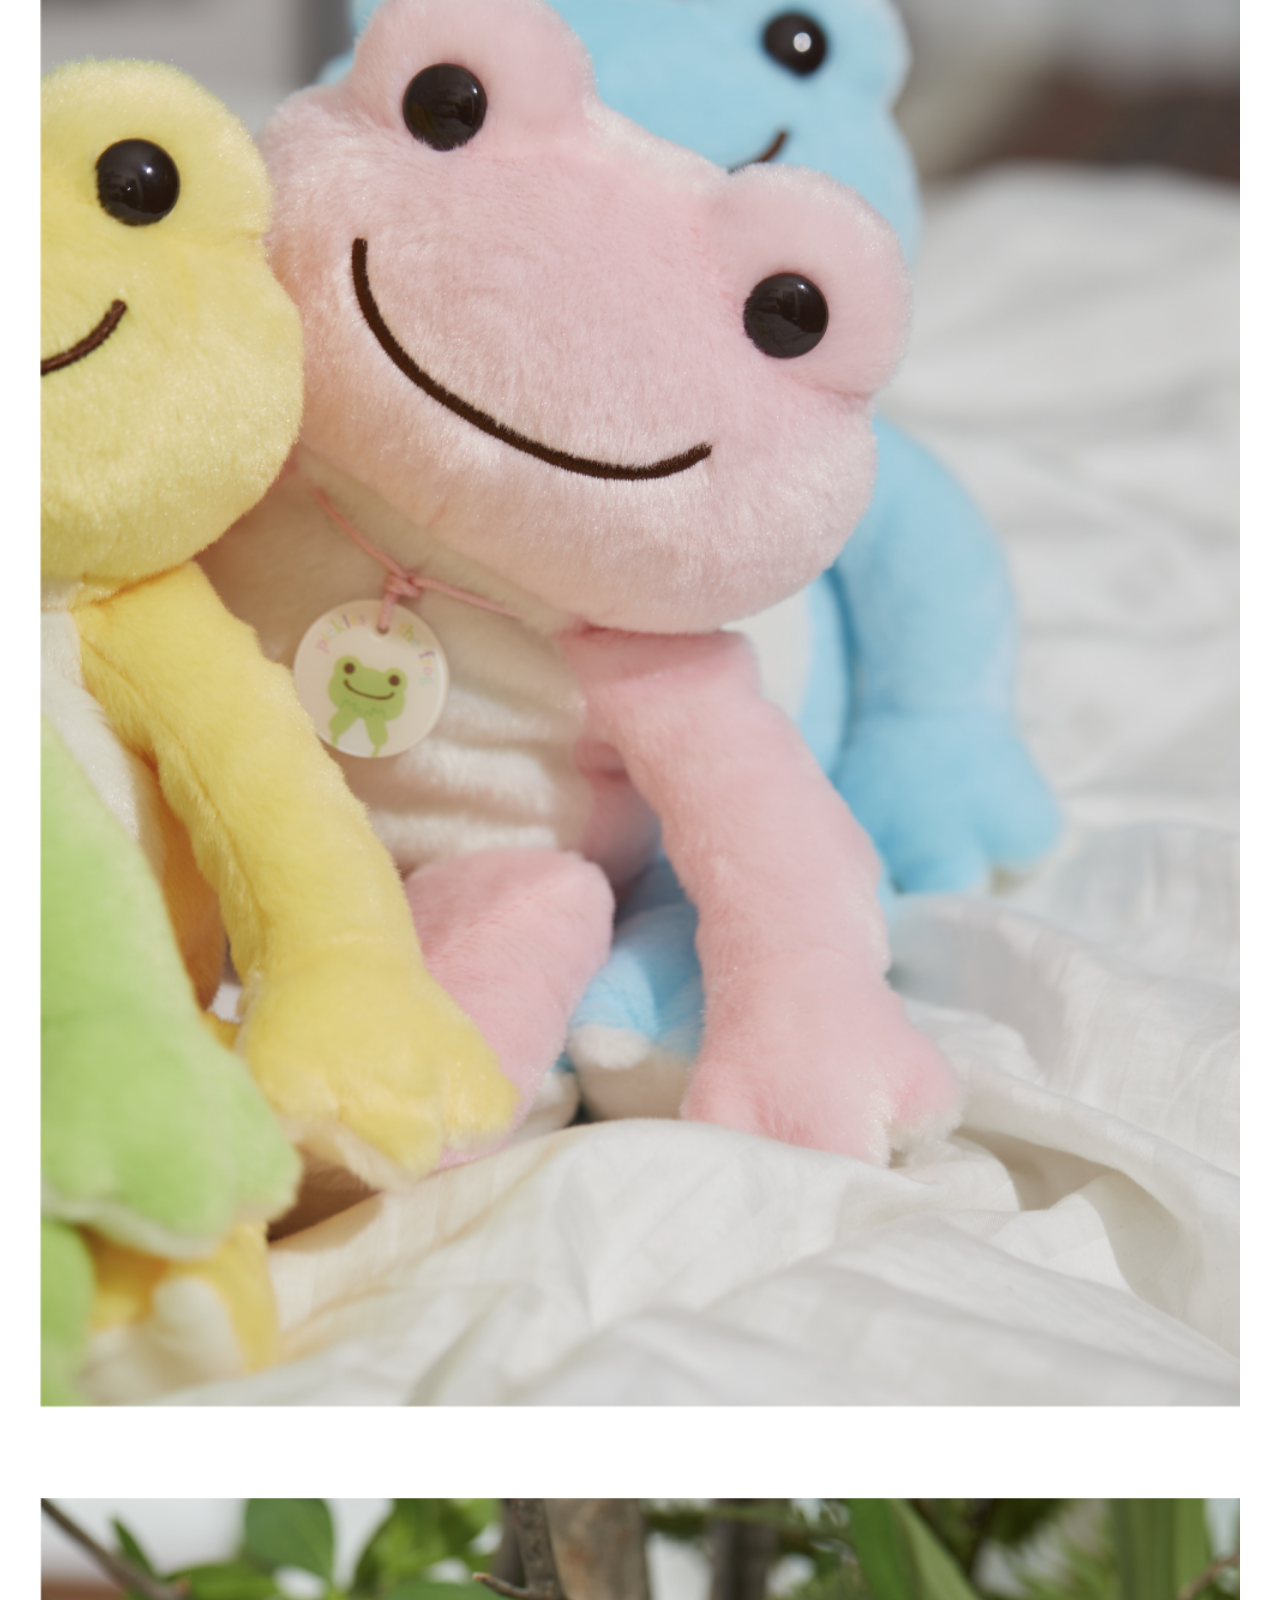
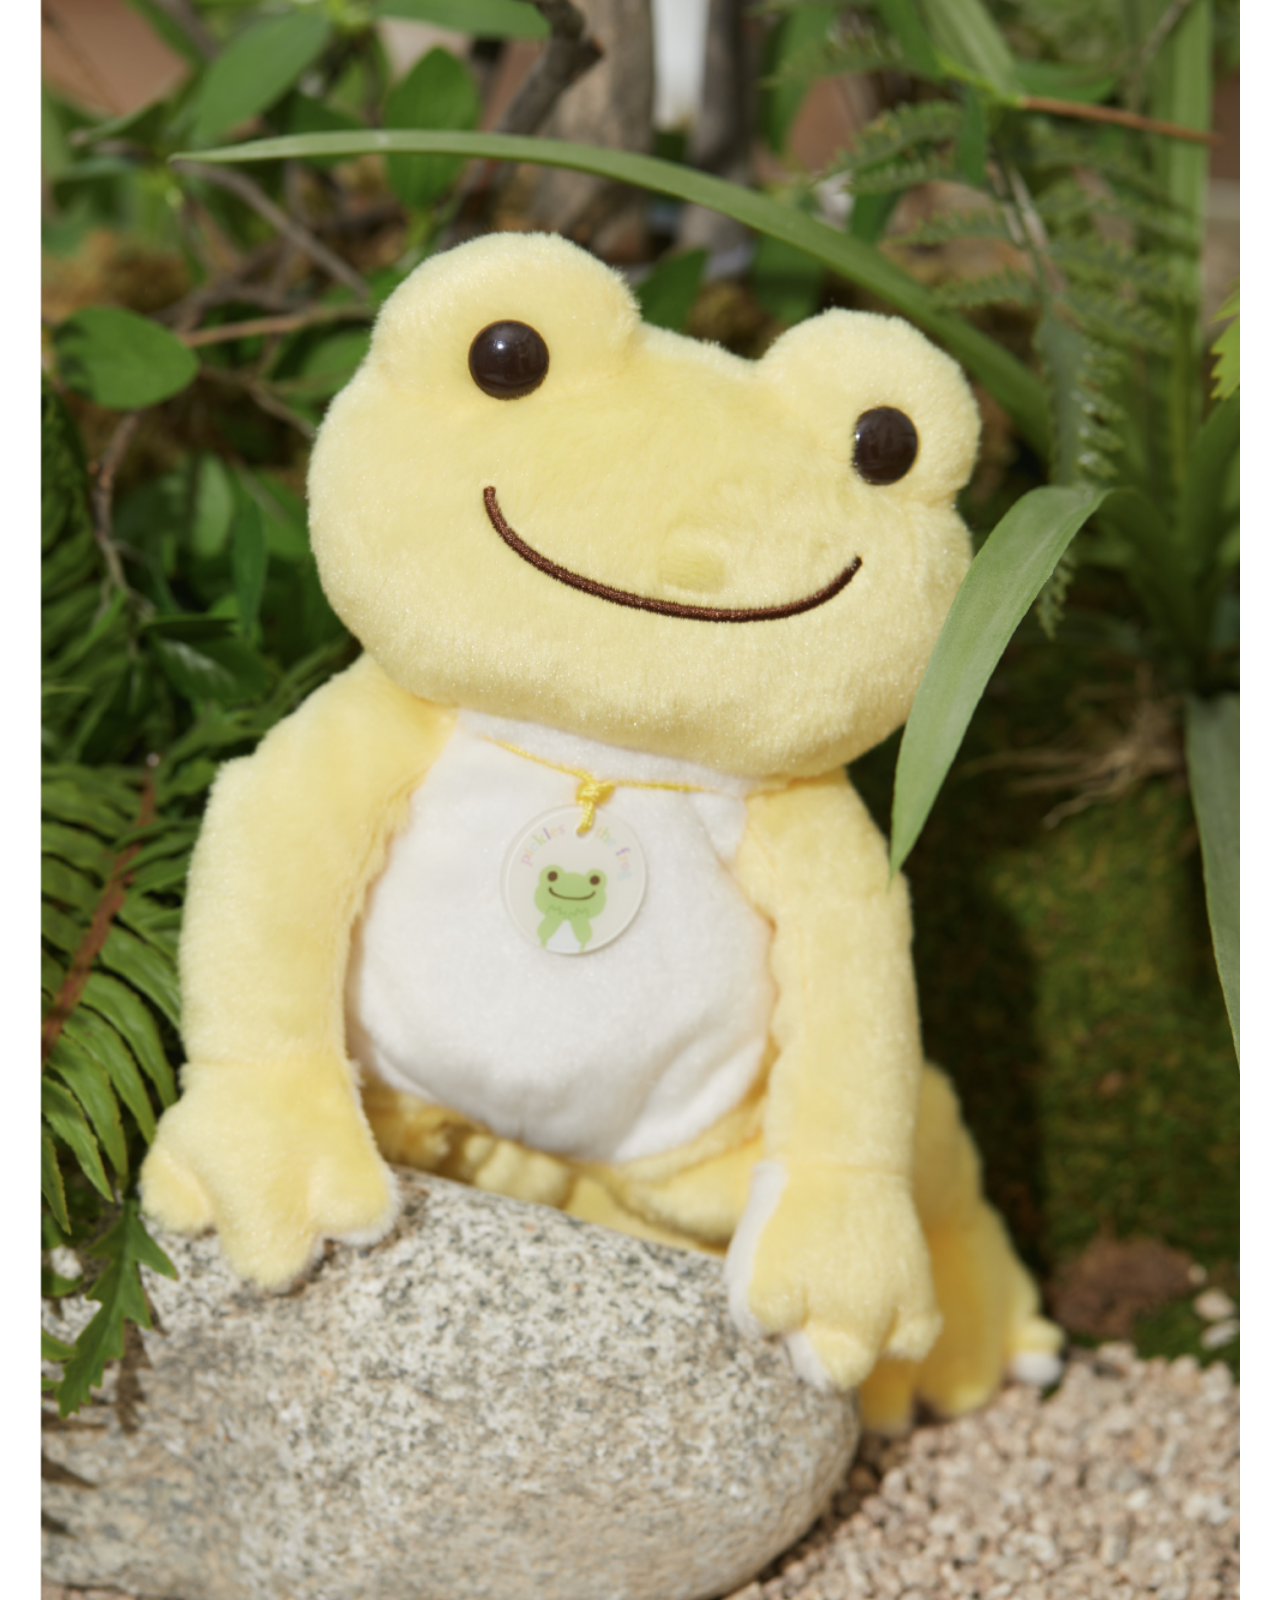
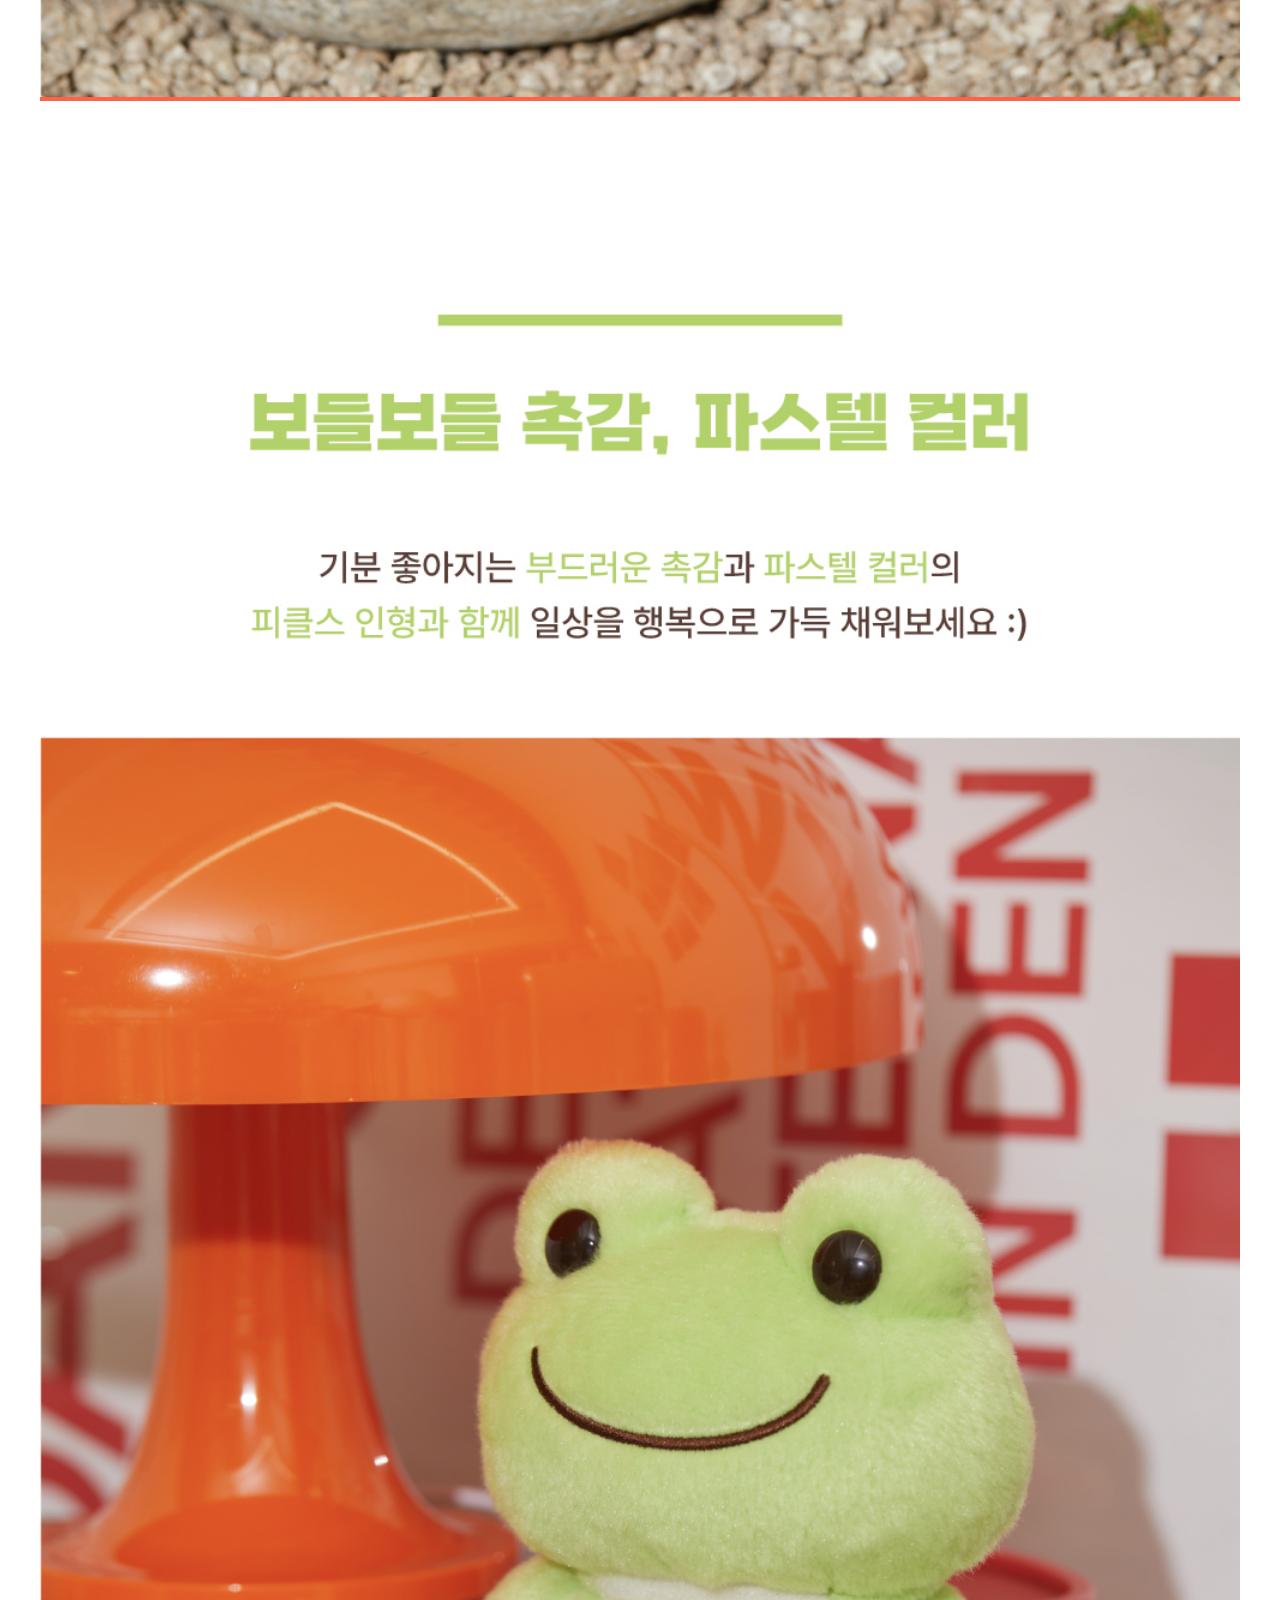
<file: sub.html>
<!DOCTYPE html>
<html lang="en">
<head>
    <meta charset="UTF-8">
    <meta name="viewport" content="width=device-width, initial-scale=1.0">
    <title>Document</title>
    <link rel="stylesheet" href="css/common.css"> 
    <link rel="stylesheet" href="css/sub.css"> 
</head>

<body>
    <!-- 최상단 -->
    <div id="headerTop">
        <div class="headUser">
            <ul>
                <li class ="userSelect">로그인/회원가입</li>
                <li class ="userSelect">알림</li>
                <li class ="userSelect">주문/배송</li>
                <li class ="userSelect">장바구니</li>
            </ul>
        </div>
    </div>

    <!-- 헤더 -->
    <header>
        <a href="index.html"><div id="header_logo"><img src="img\header_logo.png"></div></a>
        <div id="header_cate"> 
            <ul>
                <li><a href="#">2024 텐텐다꾸</a></li>
                <li><a href="#">프리오더</a></li>
                <li><a href="#">신상품</a></li>
                <li><a href="#">베스트</a></li>
                <li><a href="#">할인특가</a></li>
                <li><a href="#">기획전</a></li>
                <li><a href="#">브랜드</a></li>
            </ul>
        </div>
        <div id="header_search">
            <input type="text" id="search" name="search" placeholder=" 12달 모두 행복할 스누피 칫솔 신상 출시">
        </div>
    </header>

    <!-- 카테고리 네비게이션 -->
    <nav>
        <ul>
            <li><a href="#">디자인문구</a></li>
            <li><a href="#">디지털/핸드폰</a></li>
            <li class="line"><a href="#">디자인가전</a></li>
            <li><a href="#">가구/수납</a></li>
            <li><a href="#">패브릭/생활</a></li>
            <li><a href="#">데코/조명</a></li>
            <li><a href="#">키친</a></li>
            <li><a href="#">푸드</a></li>
            <li><a href="#">패션의류</a></li>
            <li><a href="#">패션잡화</a></li>
            <li><a href="#">뷰티</a></li>
            <li  class="line"><a href="#">주얼리/시계</a></li>
            <li><a href="#">Cat&Dog</a></li>
            <li><a href="#">토이/취미</a></li>
            <li><a href="#">캠핑</a></li>
        </ul>
    </nav>
    
    <hr class="gray_hr">


    <!-- 상품페이지!!!!!!!!!!!!!!!!!!!!!!!!!!!!!!!! -->
    <div id="container">
        <div id="bar">
            <a href="#">HONE</a>
            >
            <a href="#">토이/취미</a>
            >
            <a href="#">인형</a>
            >
            <a href="#">캐릭터인형</a>
        </div>
        <hr class="bold_hr">


        <!-- 상단 -->
        <div id="summary">
            <div id="summary_img">
                <div class="summary_imgMain">
                    <img src="img\item1\slider_img_2.jpg" alt="item_main_img">
                </div>
                <div id="subImg">
                    <div class="summary_imgSub"><img src="img\item1\slider_img_1.jpg" alt="item_sub_img"></div>
                    <div class="summary_imgSub"><img src="img\item1\slider_img_2.jpg" alt="item_sub_img"></div>
                    <div class="summary_imgSub"><img src="img\item1\slider_img_3.jpg" alt="item_sub_img"></div>
                    <div class="summary_imgSub"><img src="img\item1\slider_img_4.jpg" alt="item_sub_img"></div>
                    <div class="summary_imgSub"><img src="img\item1\slider_img_5.jpg" alt="item_sub_img"></div>
                    <div class="summary_imgSub"><img src="img\item1\slider_img_6.jpg" alt="item_sub_img"></div>
                </div>

            </div>
            <div id="summary_text">
                <div id="summary1">
                    <a href="#"><div id="event_benner"><img src="img\item1\event_benner.jpg" alt="event_benner"></div></a>
                    <a href="#">❤ PICKLES THE FROG</a>
                    <h4>[8/12배송][피클스 더 프로그] 파스텔 인형_20cm (4종)</h4>
                    <hr class="gray_hr">
                    <table id="summary_price_table">
                        <tr><td class="summary_price_tr1">판매가</td><td>23,000원</td></tr>
                        <tr><td class="summary_price_tr1">할인판매가</td><td class="textColor_red">20,700원 [10%]</td></tr>
                        <tr><td class="summary_price_tr1">쿠폰적용가</td><td class="textColor_grean">19,665원 [5%]</td></tr>
                        <tr><td class="summary_price_tr1">마일리지</td><td>103 Point ~</td></tr>
                        <tr><td class="summary_price_tr1">배송구분</td><td class="textColor_red">텐텐배송</td></tr>
                        <tr><td class="summary_price_tr1">주문수량</td><td>수량선택</td></tr>
                        <tr><td class="summary_price_tr1">선물포장</td><td class="textColor_red">포장가능 </td></tr>
                        <tr><td class="summary_price_tr1">옵션선택</td><td>옵션선택</td></tr>
                    </table>
                </div>
                <div id="summary2"></div>
                <div id="summary3">
                    <div id="summary3_imgbox"><img src="img\item1\tag_best.png"></div>
                    <div class="summary3_textbox">
                        <p><b>상품코드</b></p>
                        <p>6240826</p>
                    </div>
                    <hr class="summary3_hr">
                    <div class="summary3_textbox">
                        <p><b>Review</b></p>
                        <p>(쓰기)</p>
                    </div>
                    <hr class="summary3_hr">
                    <div class="summary3_textbox">
                        <p><b>Gift Talk</b></p>
                        <p>(쓰기)</p>
                    </div>
                </div>
                <div id="summary4">
                    <button id="summary4_btn1">바로구매</button>
                    <button id="summary4_btn2">장바구니</button>
                    <button id="summary4_btn3">❤32</button>
                </div>



            </div>


        </div>    






        <!-- 페이지 내에서 이동 탭 -->
        <div id="page_tap"></div>
        <!-- 상품고지사항 -->
        <div id="info">
            <img src="img\item1\info_1jpg.jpg">
            <img src="img\item1\info_2jpg.jpg">
        </div>
        <div id=""></div>
    
    </div>












    <footer>
        <hr class="gray_hr">
        <ul id="footer_head">
            <li><a href="#">회사소개</a></li>
            <li><a href="#">채용정보</a></li>
            <li><b><a href="#">이용약관</a></b></li>
            <li><b><a href="#">개인정보 처리방침</a></b></li>
            <li><b><a href="#">청소년 보호정책</a></b></li>
            <li><a href="#">제휴/광고</a></li>
            <li><a href="#">입점문의</a></li>
            <li><a href="#">매장안내</a></li>
        </ul>
        <hr class="gray_hr">
        <div id="footer_div">
            <div id="footer_1">
                <img src="img/footer_logo.png" alt="footer_logo">
            </div>
            <div id="footer_2">
                <h4>(주)텐바이텐</h4>
                <p>대표이사 : 송승훈 / 서울특별시 서초구 서초대로 398 BNK디지털타워 19층 텐바이텐</p>
                <p>사업자등록번호 : 211-87-00620 / 통신판매업 신고 : 2024-서울서초-1568</p>
                <p>전화번호 : 1644-6030 / E-mail : customer@10x10.co.kr</p>
                <p>개인정보보호책임자 : 김동철 / 소비자피해보상보험 SGI 서울보증 </p>
                <p>호스팅서비스:㈜텐바이텐</p>
                <p>사이트 내 판매 상품 중 일부는 ㈜텐바이텐에 입점한 개별판매자가 판매하는 상품이 포함되어 있습니다. 해당 상품의 경우
                    ㈜텐바이텐은 통신판매중개자로서 판매 당사자가 아니며, 상품정보 및 거래 등에 대한 책임을 지지 않습니다.</p>
                <p>COPYRIGHT © TENBYTEN ALL RIGHTS RESERVED.</p>
            </div>
            <div id="footer_3">
                <div id="footer_icon">
                    <img src="img\icon\icon_sns_instagram.png.crdownload" alt="sns">
                    <img src="img\icon\icon_sns_facebook.png.crdownload" alt="sns">
                    <img src="img\icon\icon_sns_you.png.crdownload" alt="sns">
                </div>
                <a href="#">
                    <div id="footer_cscenter">
                        <h4>고객센터 바로가기 ></h4>
                        <p><span>운영시간</span>오전 10시 ~ 오후 5시(주말,공휴일 휴무)</p>
                        <p><span>점심시간</span>오후 12시 30분 ~ 오후 1시 30분</p>                
                    </div>
                </a>
            </div>

        </div>


    </footer>












</body>
</html>
</file>
<file: css/common.css>
@charset "utf-8";
* {margin: 0;  box-sizing: border-box;}
a {text-decoration: none; color: #000;}
a:active {color: black;}

.gray_hr {border-style: solid; border-width: 0.3px; color: #ccc;}

ul, ol, li {list-style: None; margin: 0; padding: 0; display: flex}

#headerTop {width: 1200px; height: 50px; margin: 0 auto;background-color: #ebeaea;}
header {width: 1200px; height: 70px; margin: 0 auto; }
nav {width: 1200px; height: 35px; margin: 0 auto; text-align: center;}
#mainSlider {width: 100%; height: 600px; margin: 0 auto; text-align: center;}
#justOneDay {width: 100%; height: 450px; margin: 0 auto; 
    /* background-color: blue; */
    background:repeating-linear-gradient(45deg, #ffffff, #ffffff 10px, #e0e0e0 0, #ffffff 12px);
    }
#event {width: 1200px; height: 400px; margin: 0 auto;}
#MDPick {width: 1200px; height: 2400px; margin: 0 auto; }
#list_card {width: 1200px; height: 1500px; margin: 0 auto; 
    display: flex; flex-wrap: wrap; align-content: center; justify-content: center;}
footer {width: 100%; height: 400px; margin: 0 auto; }


/*headerTop*/
.headUser {width: 400px; height: 40px; float: right; margin: 5px 30px; color: gray;
          text-align: center;}
.userSelect {float: left;margin: 10px 5px;}

/*header*/
#header_logo {float: left; height: 30px; margin: 20px;}
#header_logo > img { height: 100%;}

#header_cate {float: left; width: 500px; height: 80%; margin: 10px 0 10px 180px; text-align: center;}
#header_cate > ul > li {margin: 15px 5px;}
#header_cate > ul > li:first-child > a {color: tomato;}
#header_cate > ul > li > a {color: gray;}


#header_search {height: 80%; width:290px; float: right; margin: 10px 0;}
#search { width: 280px; height: 25px; border: 2px solid tomato; border-radius: 40px;
    margin : 15px 0; float: right;}


/*nav*/
nav > ul {width: 100%; margin: auto auto;} 
nav > ul > li {margin: 0 10px; font-size: 14px;}
.line::after{content: '|'; background-color: #ccc; margin: 0 0px 0 20px;}




/*footer*/
#footer_head { height: 40px; width: 1200px; margin: 0 auto;}
#footer_head > li {margin: 10px;}

#footer_div {height: 400px; width: 1200px; margin: 0 auto;}
#footer_1 {height: 300px; width: 150px; margin: 30px 20px; float: left;}
#footer_2 {height: 300px; width: 550px; margin: 30px 20px; float: left;}
#footer_3 {height: 300px; width: 350px; margin: 30px 20px; float: left;}

#footer_1 > img {width: 100%;}
#footer_2 > p {font-size: 14px; padding: 5px 0; }
#footer_2 > h4 {height:30px;}

#footer_icon { height: 30px; width: 120px; margin: 30px;}
#footer_icon > img {height: 100%;}
#footer_cscenter {background-color: rgb(211, 211, 211); border-radius: 20px; height: 100px; margin: 30px; padding-top: 5px;} 

#footer_cscenter > p {font-size: 12px; }
#footer_cscenter > p > span {margin: 10px;}
#footer_cscenter > h4 {margin: 10px;}
</file>
<file: css/main.css>
@charset "utf-8";


/*mainSlider*/
#mainSlider > img {height: 100%;}

/*justOneDay*/
#justOneDay_container {height: 450px; width: 1200px; margin: 0 auto ; display: flex; }
#justOneDay_container > a {color: #000;}
.justOneDay_text {height: 350px; width: 300px; float: left; margin: 40px 20px 0 0; }
.justOneDay_item {height: 350px; width: 250px; float: left; margin: 40px 0px 0 40px;}


/*justOneDay_text*/
.justOneDay_logo {height: 100px; width: 200px; margin: 20px 20px;}
#justOneDay_discount { height: 100px; width: 200px; margin: 10px 20px;}
#justOneDay_discount > h1 {float: left; color: tomato;}
#justOneDay_discount > span { font-size: 32px; color: tomato; margin: 10px;}

/* justOneDay_item */
.justOneDay_item_img { height: 230px; width: 230px; margin: 10px;}
.justOneDay_item_img > img {height: 100%; border-radius: 100%; border: 10px solid white;}

.justOneDay_item_title { margin: 0 40px; }
.justOneDay_item_price { text-align: center; margin: 10px auto;}
.justOneDay_item_price > span:first-child {color: red; margin: 0 5px;}


/* event */
.event_benner {height: 350px; width: 350px; float: left; margin: 30px 20px;}
.event_benner > div { width: 100%; height: 260px;}
.event_benner > div >img {width: 100%;}

.event_title {color: #000; display: inline; margin: 20px 0;}
.event_benner > span {margin-left: 10px;}
    .dis {color: tomato;}
    .other {color:dodgerblue;}
.event_txt {font-size: 12px; height: 30px; margin: 10px 0;}


/*MD Pick*/
#md_1 {width:300px; height: 100%; float: left;}
#md_2 {width:900px; height: 100%; float: left; display: flex; flex-wrap: wrap;
    justify-content: center;}

/*md_1*/
#md_1 > h1 {margin: 20px;}
#md_1 > p {margin: 20px; height: 100px;}

#btns {margin: 20px;}
#btns > button {display: block; margin: 10px 0; height: 30px; border: none; border-radius: 20px;} 
#btns > button:hover {background-color: rgb(173, 173, 173); cursor: pointer; }

/*md_2*/
.md_item { margin: 20px; width: 250px; height: 330px;}
.md_item_img {width: 250px; height: 250px;} 
.md_item_img > img {width: 100%;}

.md_item_title { height: 50px; margin: 10px 0 0 0; font-size: 15px;}
.md_item_price {font-size: 13px;}

.md_item_title > span {margin: 10px 0; color: dodgerblue;}
.md_item_price > span {margin: 0 10px 0 0 ; color:tomato}

/* hr */
.hr {width: 1200px; height: 10px; margin: 0 auto;} 
.hr > hr {border-style:dashed; color: rgb(236, 235, 235);}

/* list- card */
.card { width: 500px; height: 410px; margin: 20px;}
.card_img {width: 100%; height: 350px;}
.card_img > img {width: 100%;}
.card > h3 { width: 450px; height: 30px; margin-top: 5px ;}
.card > h3 > span {  margin-left:10px; color: tomato;}
.card > p {width: 450px; height: 20px; font-size: 13px; }
</file>
<file: css/sub.css>
@charset "utf-8";

#container {width: 1200px; height: 100%; margin: 30px auto;}

/* 상단바 */
#bar {width: 100%; height: 30px; font-size: 13px; color: gray;}
#bar > a {color: gray;}
.bold_hr {border-width: 2px; border-style: solid; }



#summary {width: 100%; height: 700px; }
#page_tap {width: 100%; height: 50px; background-color: palegreen; margin: 10px 0;}
#info {width: 100%; height: 100%; background-color: tomato;}



/* summary 상품상단정보창*/
/* 이미지 */
#summary_img  {width: 550px; height: 700px; float: left;}
.summary_imgMain {width: 500px; height: 500px; margin: 20px 20px;}
.summary_imgMain > img {width: 100%;}
#subImg { height: 50px ;width: 400px; margin: 10px 20px;}
.summary_imgSub {width: 50px; height: 50px; margin: 0 5px 0 0; float: left;}
.summary_imgSub > img {width: 100%;}
.summary_imgSub:hover {border-style: solid;}

/* 텍스트 */
#summary_text {width: 650px; height: 700px; float: right; display: flex; flex-wrap: wrap;}
#summary1 {width: 500px; height: 550px; }
#summary2 {width: 50px; height: 550px; }
#summary3 {width: 100px; height: 550px; }
#summary4 {width: 6500px; height: 150px;}

/* summary1 */
#event_benner {width: 500px; height: 80px; margin: 20px 0;}
#event_benner > img {width: 100%;}
#summary1 >a {height: 30px;}
#summary1 >h4 {height: 20px; margin: 20px 0;}

#summary_price_table { height: 300px; width: 500px; }

.summary_price_tr1 {width: 120px; color: gray;}
.textColor_red {color: tomato;}
.textColor_grean {color: green;}



/* summary4 */
#summary4_btn1 {height: 50px;; width: 200px; border: none; background-color: red; color: white;margin-right: 10px; } 
#summary4_btn1:hover {background-color: rgb(207, 0, 0); cursor: pointer;}
#summary4_btn2 {height: 50px;; width: 200px; background-color: white; border: solid 0.5px red; color: red; margin-right: 10px; }
#summary4_btn2:hover {color: rgb(207, 0, 0); border-color: rgb(207, 0, 0); cursor: pointer;}

#summary4_btn3 {height: 50px;; width: 150px; background-color: white; border: solid 0.5px gray; color: gray;}
#summary4_btn3:hover {border-color: rgb(87, 87, 87); cursor: pointer;}


/* summary3 */
#summary3_imgbox {height: 60px; width: 60px; margin: 20px auto; }
#summary3_imgbox > img {width: 100%;}

.summary3_textbox {height: 70px; width: 70px; margin: 20px auto; color: gray; text-align: center;}
.summary3_hr {width: 50%; margin: 0 auto; color: gray;}


/* info */
#info > img {margin: 0 auto; width: 100%;}
</file>
